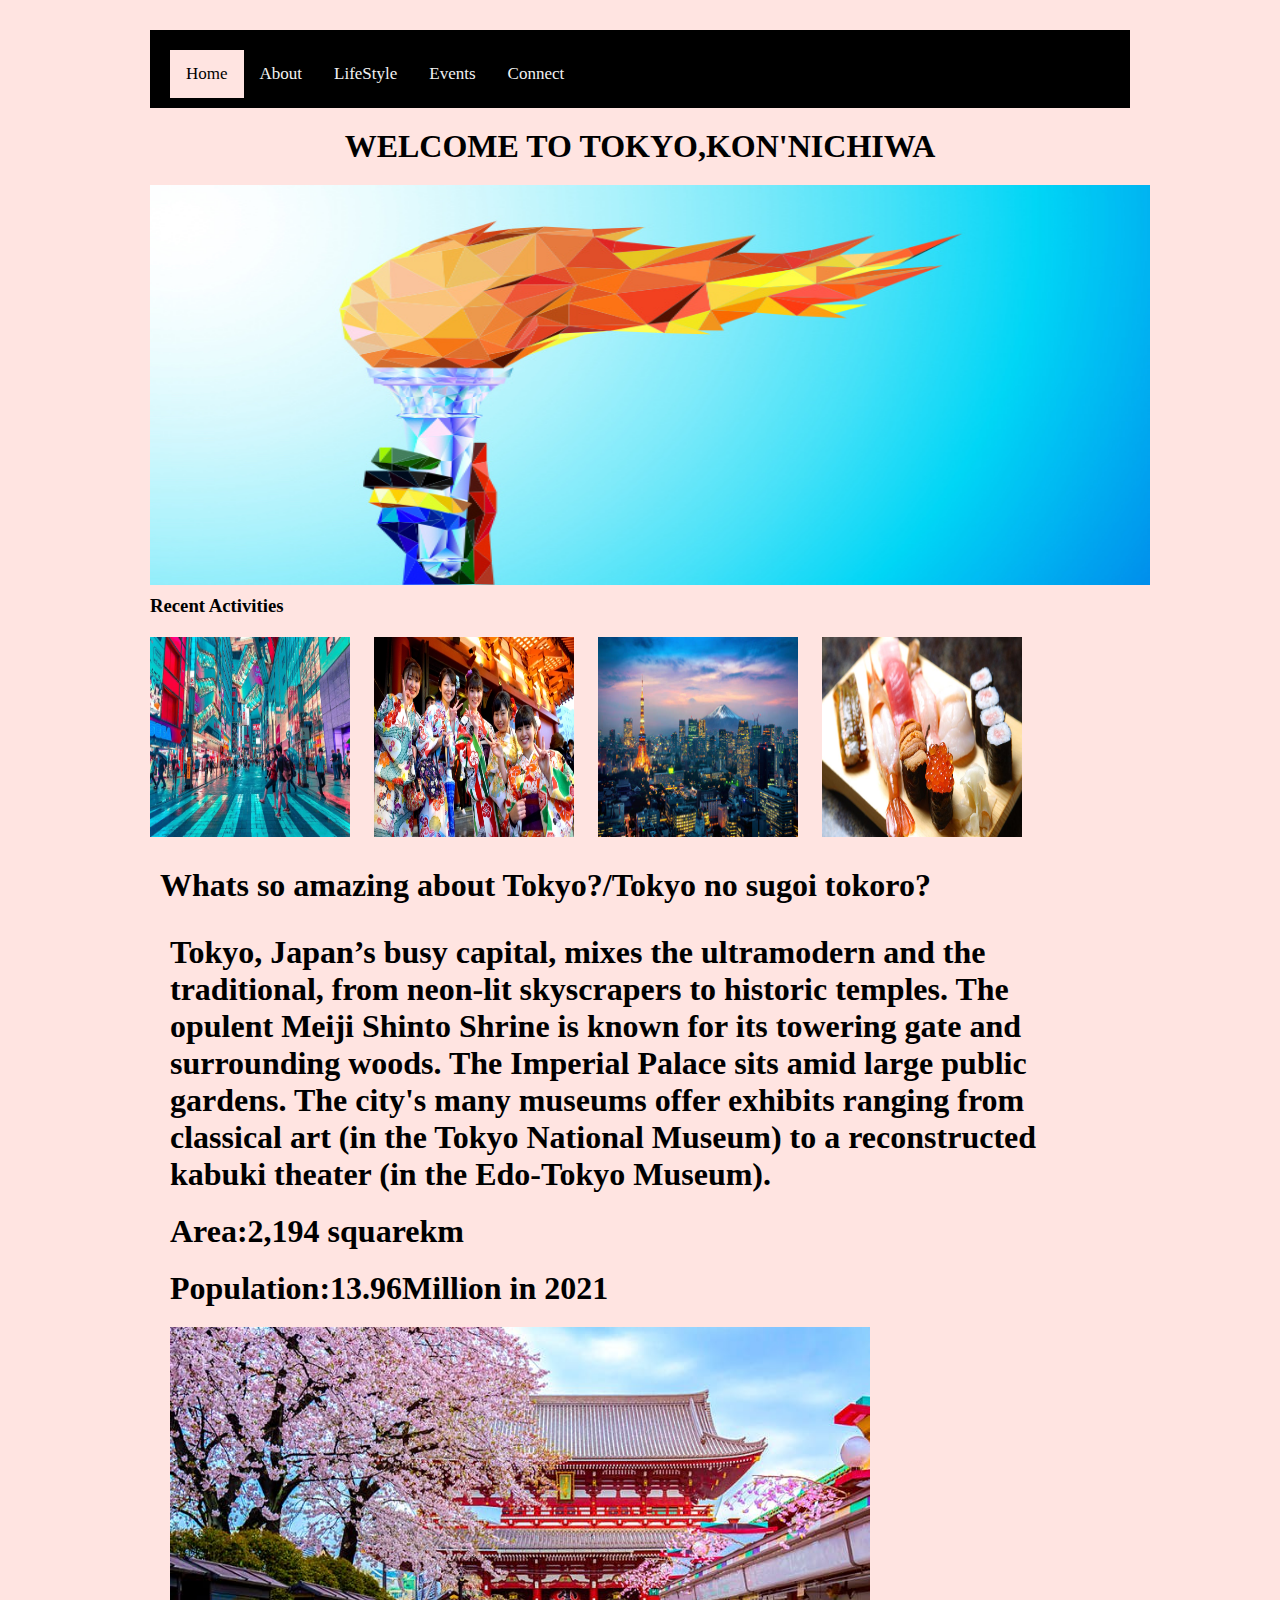
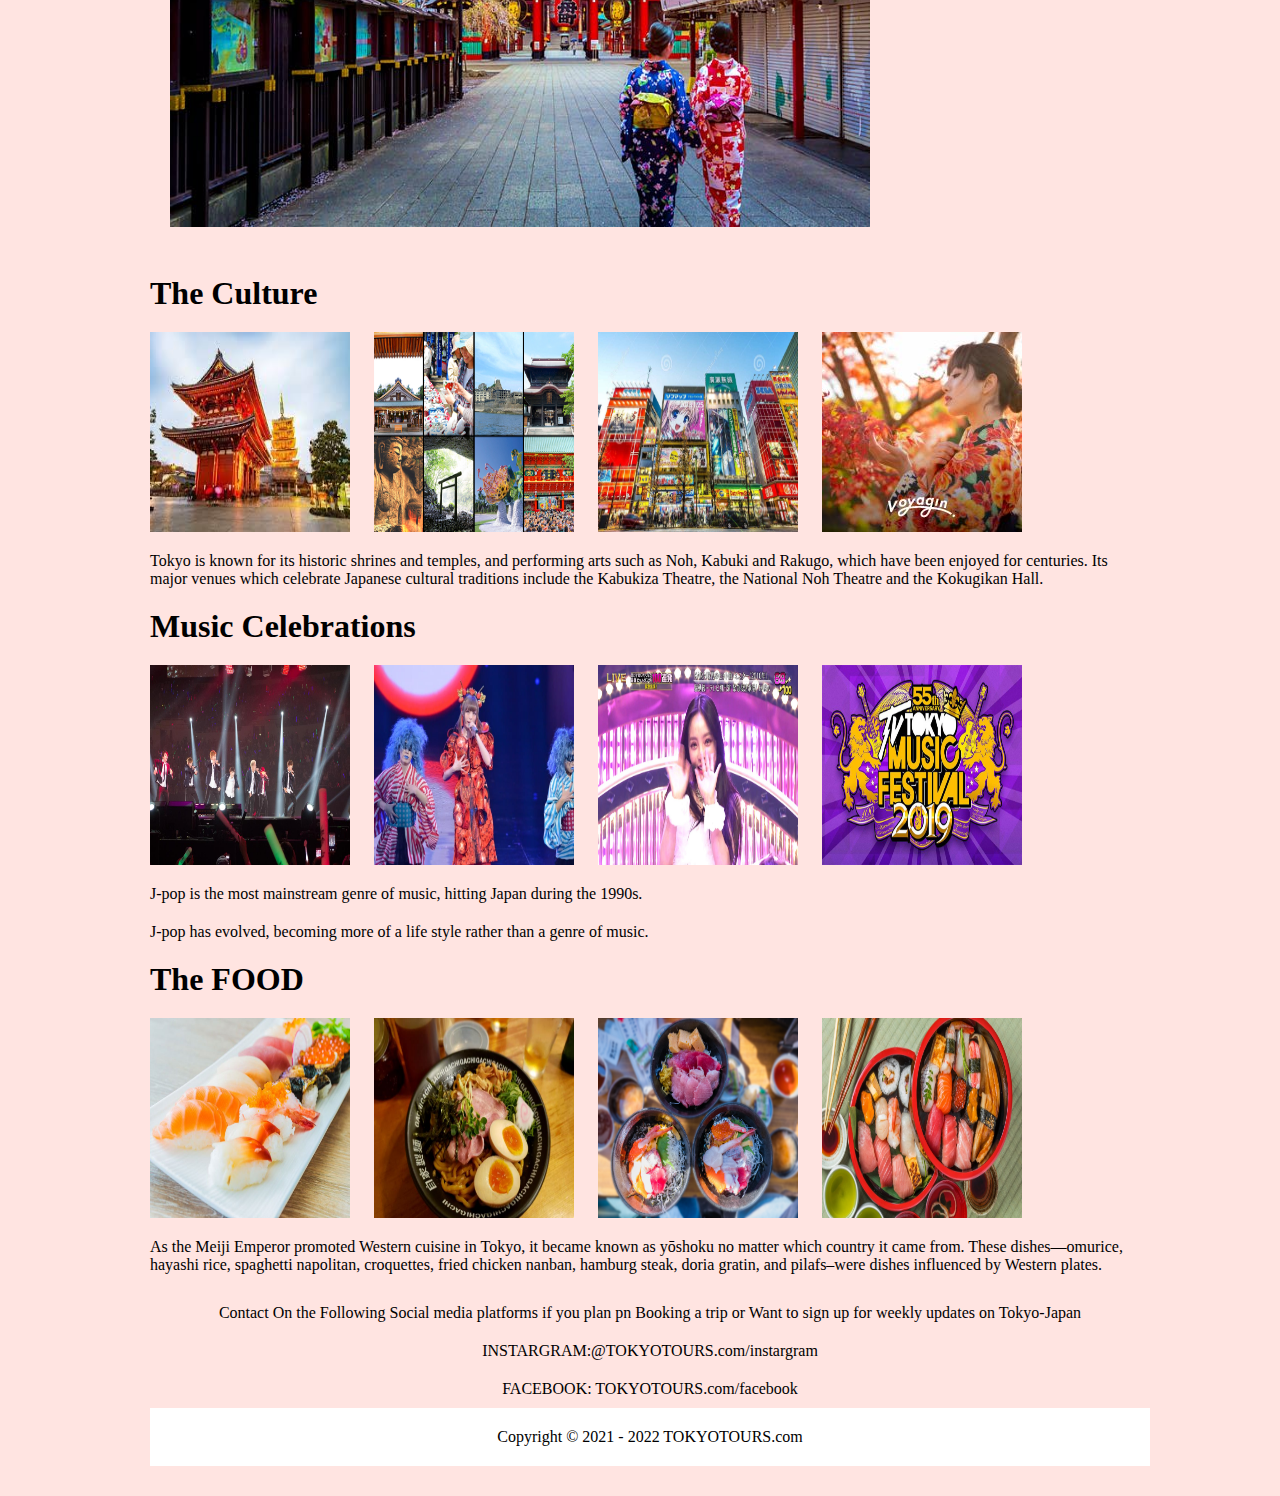
<file: index.html>
<!DOCTYPE html>
<html>
<head>
<!-- Metas -->
<meta name="viewpoint" content="width=device-width, intial-scale=1.0">
<meta name="description" content="A website to help tourists get an amazing feel and view of what thier trip to TOKYO would be about, and why it would an amazing Journey there.">

<!-- Stylesheets -->
<link rel="stylesheet" type="text/css" href="Style.css">
<link rel="stylesheet" href="https://cdnjs.cloudflare.com/ajax/libs/font-awesome/4.7.0/css/font-awesome.min.css">

<title>HOME | TOKYOTRIP.com</title> 
</head>  
  <header>
	  <div class="topnav" id="myTopnav">
	  <p align="center">
      	 <a  class="active"href="Home.html">Home</a>
	   <a  href="About.html">About</a>
	   <a  href="LifeStyle.html">LifeStyle</a>
	   <a href="Events.html">Events</a>
	   <a href="Connect.html">Connect</a>	
        <a href="javascript:void(0);" class="icon" onclick="myFunction()">
  </a>
  </p>
</div>
 </header>
</head>
<body> 
   </div>
 <h1 align="center">WELCOME TO TOKYO,KON'NICHIWA</h1>
 <image src="olympics.jpg" height="400" width="1000" align="left">
    <h3 style="color:black" >Recent Activities</h3>
	  <image src="Tokyo-Japan.jpeg" height="200" width="200" align="center">
	  <image src="edited+36.jpeg" height="200" width="200" align="center">
	  <image src="next1.jpg" height="200" width="200" align="center">
	  <image src="ogp.jpg" height="200" width="200" align="center">
	</div>
	<main>
	  <h1 style="color:black" >Whats so amazing about Tokyo?/Tokyo no sugoi tokoro?<h1>
	  <p>Tokyo, Japan’s busy capital, mixes the ultramodern and the traditional, from neon-lit skyscrapers to historic temples. The opulent Meiji Shinto Shrine is known for its towering gate and surrounding woods. The Imperial Palace sits amid large public gardens. The city's many museums offer exhibits ranging from classical art (in the Tokyo National Museum) to a reconstructed kabuki theater (in the Edo-Tokyo Museum). </p>
	   <p>Area:2,194 squarekm</p>
	   <p>Population:13.96Million in 2021</p>
	   <image src="sidney.jpg" height="500" width="700">
	  </video>
	    <aside>
	  </aside>
	  </main>
	  <h1 style="color:black"  >The Culture</h1>
	 <image src="culture 1.jpg" height="200" width="200" align="center">
	 <image src="culture 2.jpg" height="200" width="200" align="center">
	 <image src="culture 3.jpg" height="200" width="200" align="center">
	 <image src="culture 4.jpg" height="200" width="200" align="center">
	 <p>Tokyo is known for its historic shrines and temples, and performing arts such as Noh, Kabuki and Rakugo, which have been enjoyed for centuries.
	 Its major venues which celebrate Japanese cultural traditions include the Kabukiza Theatre, the National Noh Theatre and the Kokugikan Hall.</p>
	 <h1 style="color:black" >Music Celebrations</h1>
	 <image src="music1.jpg" height="200" width="200" align="center">
	 <image src="music2.jpeg" height="200" width="200" align="center">
	 <image src="music3.jpg" height="200" width="200" align="center">
	 <image src="music4.jpg" height="200" width="200" align="center">
	 <p>J-pop is the most mainstream genre of music, hitting Japan during the 1990s.</p> 
	 <p>J-pop has evolved, becoming more of a life style rather than a genre of music.</p>
	  <h1 style="color:black" >The FOOD</h1>
	 <image src="food1.jpg" height="200" width="200" align="center">
	 <image src="food2.jpg" height="200" width="200" align="center">
	 <image src="food3.jpg" height="200" width="200" align="center">
	 <image src="food4.jpg" height="200" width="200" align="center">
	 <p style="color:black" >As the Meiji Emperor promoted Western cuisine in Tokyo, it became known as yōshoku no matter which country it came from. 
	 These dishes—omurice, hayashi rice, spaghetti napolitan, croquettes, fried chicken nanban, hamburg steak, doria gratin, and pilafs–were dishes influenced by Western plates.</p>
	 </body>
     <footer>
	          <p align="center">Contact On the Following Social media platforms if you plan pn Booking a trip or Want to sign up for weekly updates on Tokyo-Japan</p>			   
		<p align="center">INSTARGRAM:@TOKYOTOURS.com/instargram</p>
		<p align="center">FACEBOOK: TOKYOTOURS.com/facebook</p>
        <div class="copyright"> 	
        <p align="center">Copyright &copy; 2021 - 2022 TOKYOTOURS.com</p>
		
		
      </footer>
</file>
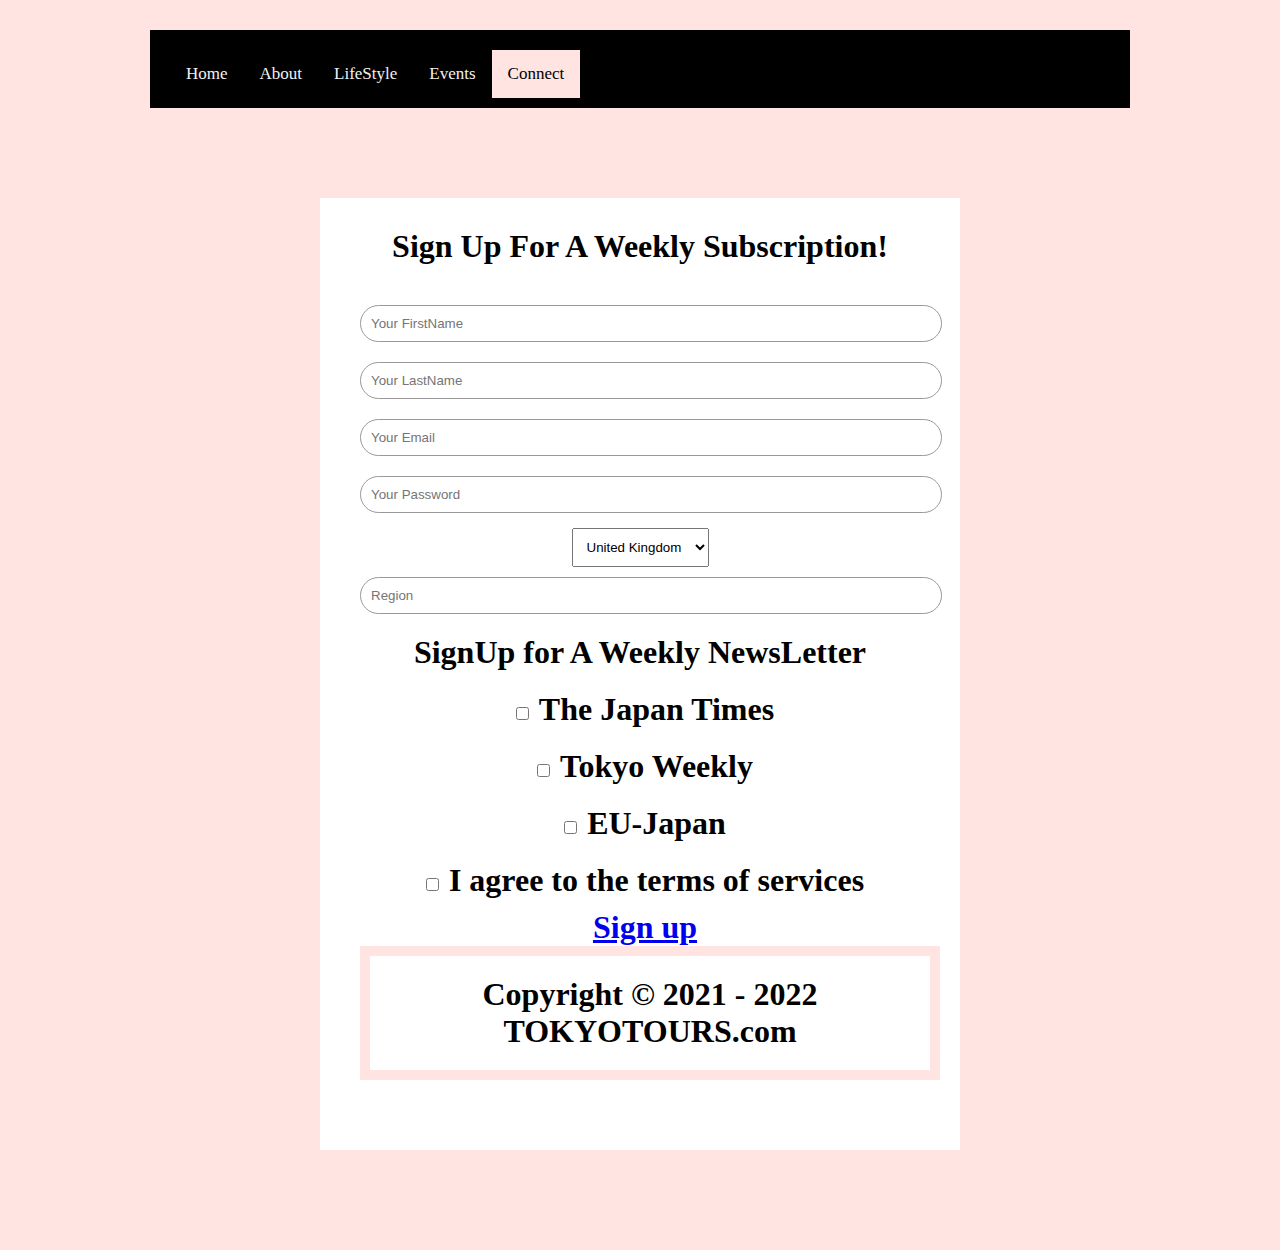
<file: Connect.html>
<!DOCTYPE html>
<html>
<head>
<!-- Metas -->
<meta name="viewpoint" content="width=device-width, intial-scale=1.0">
<meta name="description" content="A website to help tourists get an amazing feel and view of what thier trip to TOKYO would be about, and why it would an amazing Journey there.">

<!-- Stylesheets -->
<link rel="stylesheet" type="text/css" href="Style.css">
<link rel="stylesheet" href="https://cdnjs.cloudflare.com/ajax/libs/font-awesome/4.7.0/css/font-awesome.min.css">

<title>SIGNUP| TOKYOTRIP.com</title>   
</head>
<body>
 <header>
     <div class="topnav" id="myTopnav">
	    <p align="center">
        <a href="index.html">Home</a>
	   <a href="About.html">About</a>
	   <a href="LifeStyle.html">LifeStyle</a>
	   <a href="Events.html">Events</a>
	   <a class="active" href="Connect.html">Connect</a>	
        <a href="javascript:void(0);" class="icon" onclick="myFunction()">
  </a>
</div>
 </header>
 <body>
    <div class="sign-up-form">
	<h1>Sign Up For A Weekly Subscription!</p>
	<form>
	<input type="FirstName" class="input-box" placeholder="Your FirstName">
	<input type="LastName" class="input-box" placeholder="Your LastName">
	<input type="Email" class="input-box" placeholder="Your Email">
	<input type="Password" class="input-box" placeholder="Your Password">
	
	<br><form>
         <select name = "dropdown">
            <option value = "Algeria" selected>Algeria</option>
            <option value = "Angola" selected>Angola</option>
			 <option value = "Argentina" selected>Argentina</option>
            <option value = "Australia" selected>Australia</option>
			 <option value = "Belgium" selected>Belgium</option>
            <option value = "Botswana">Botswana</option>
			 <option value = "Canada" selected>Canada</option>
            <option value = "Chile">Chile</option>
			 <option value = "Croatia" selected>Croatia</option>
            <option value = "Denmark">Denmark</option>
			 <option value = "Egypt" selected>Egypt</option>
            <option value = "Finland">Finland</option>
			 <option value = "France" selected>France</option>
            <option value = "Germany">Germany</option>
			 <option value = "Ghana" selected>Ghana</option>
            <option value = "United States">United States</option>
			 <option value = "United Kingdom" selected>United Kingdom</option>
            <option value = "South Africa">South Africa</option>
         </select>
		 <input type="Region" class="input-box" placeholder="Region">
		 <p>SignUp for A Weekly NewsLetter</p>
	<p><span><input type="checkbox"></span>The Japan Times</p>
	<p><span><input type="checkbox"></span>Tokyo Weekly</p>
	<p><span><input type="checkbox"></span>EU-Japan</p>
	<p><span><input type="checkbox"></span>I agree to the terms of services</p>
	<a  button type="button" href="ThankYou.html" class="sigup-btn">Sign up</button>
	
      </form>
	
	</form>
 </body>
 
     <footer>
        <div class="copyright"> 	
        <p align="center">Copyright &copy; 2021 - 2022 TOKYOTOURS.com</p>
		</div>
      </footer>
</file>
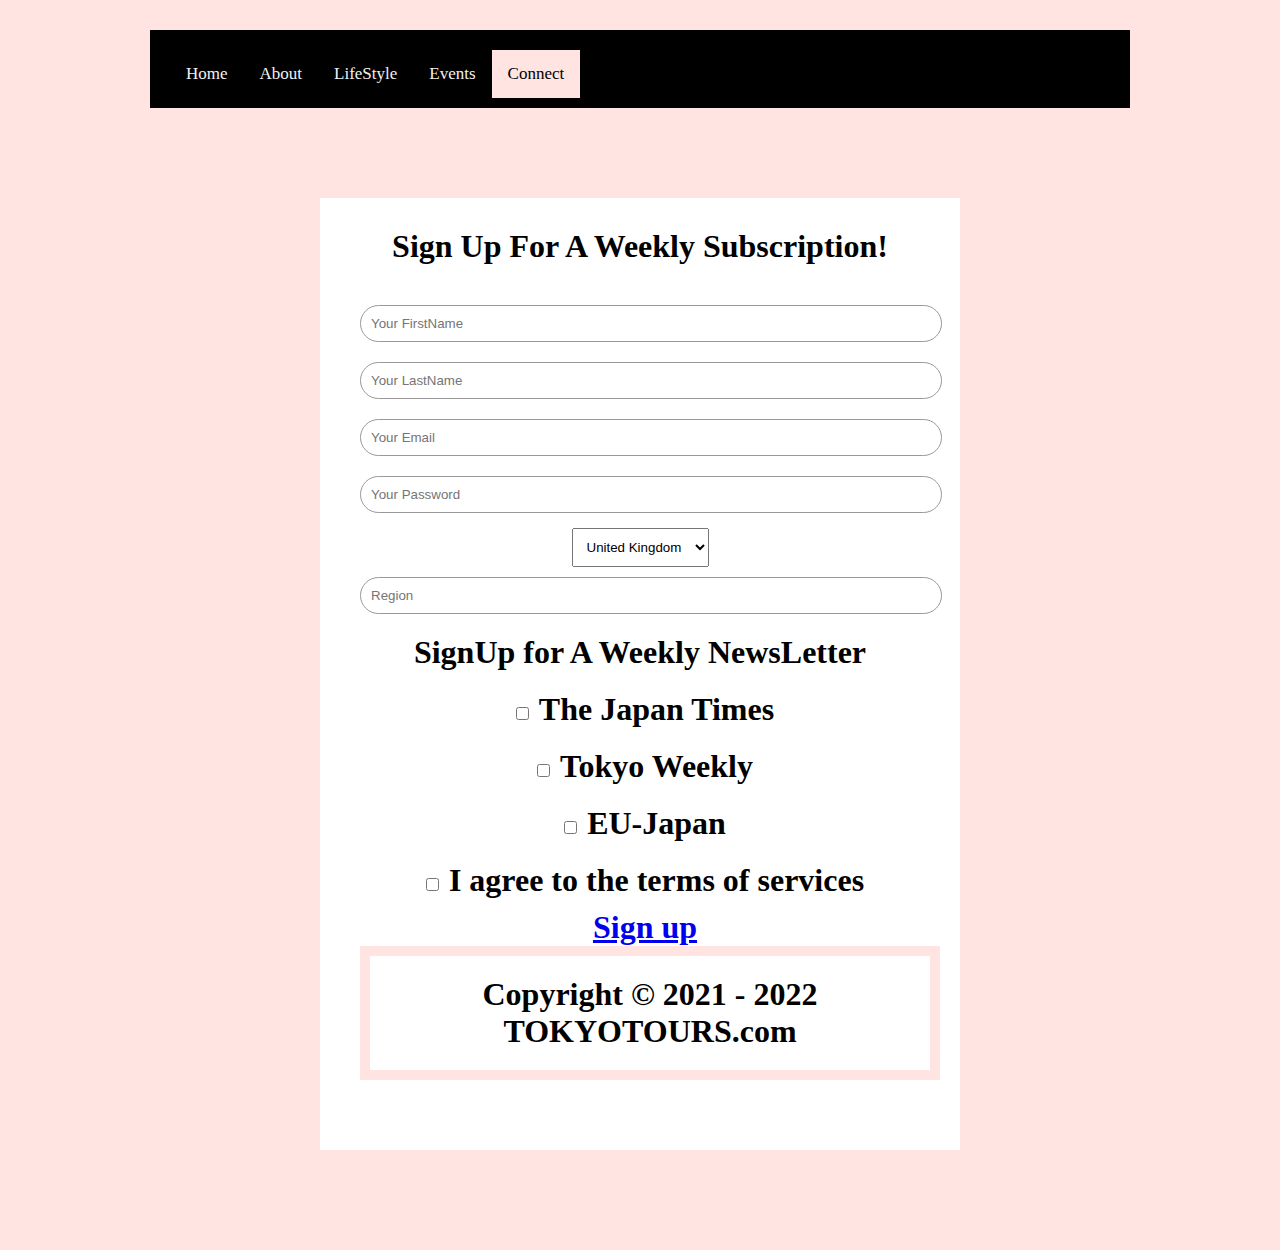
<file: CreateAccount.html>
<!DOCTYPE html>
<html>
<head>
<!-- Metas -->
<meta name="viewpoint" content="width=device-width, intial-scale=1.0">
<meta name="description" content="A website to help tourists get an amazing feel and view of what thier trip to TOKYO would be about, and why it would an amazing Journey there.">

<!-- Stylesheets -->
<link rel="stylesheet" type="text/css" href="Style.css">
<link rel="stylesheet" href="https://cdnjs.cloudflare.com/ajax/libs/font-awesome/4.7.0/css/font-awesome.min.css">

<title>SIGNUP| TOKYOTRIP.com</title>   
</head>
<body>
 <header>
     <div class="topnav" id="myTopnav">
	    <p align="center">
        <a href="Home.html">Home</a>
	   <a href="About.html">About</a>
	   <a href="LifeStyle.html">LifeStyle</a>
	   <a href="Events.html">Events</a>
	   <a class="active" href="Connect.html">Connect</a>	
        <a href="javascript:void(0);" class="icon" onclick="myFunction()">
  </a>
</div>
 </header>
 <body>
    <div class="sign-up-form">
	<h1>Sign Up For A Weekly Subscription!</p>
	<form>
	<input type="FirstName" class="input-box" placeholder="Your FirstName">
	<input type="LastName" class="input-box" placeholder="Your LastName">
	<input type="Email" class="input-box" placeholder="Your Email">
	<input type="Password" class="input-box" placeholder="Your Password">
	
	<br><form>
         <select name = "dropdown">
            <option value = "Algeria" selected>Algeria</option>
            <option value = "Angola" selected>Angola</option>
			 <option value = "Argentina" selected>Argentina</option>
            <option value = "Australia" selected>Australia</option>
			 <option value = "Belgium" selected>Belgium</option>
            <option value = "Botswana">Botswana</option>
			 <option value = "Canada" selected>Canada</option>
            <option value = "Chile">Chile</option>
			 <option value = "Croatia" selected>Croatia</option>
            <option value = "Denmark">Denmark</option>
			 <option value = "Egypt" selected>Egypt</option>
            <option value = "Finland">Finland</option>
			 <option value = "France" selected>France</option>
            <option value = "Germany">Germany</option>
			 <option value = "Ghana" selected>Ghana</option>
            <option value = "United States">United States</option>
			 <option value = "United Kingdom" selected>United Kingdom</option>
            <option value = "South Africa">South Africa</option>
         </select>
		 <input type="Region" class="input-box" placeholder="Region">
		 <p>SignUp for A Weekly NewsLetter</p>
	<p><span><input type="checkbox"></span>The Japan Times</p>
	<p><span><input type="checkbox"></span>Tokyo Weekly</p>
	<p><span><input type="checkbox"></span>EU-Japan</p>
	<p><span><input type="checkbox"></span>I agree to the terms of services</p>
	<a  button type="button" href="ThankYou.html" class="sigup-btn">Sign up</button>
	
      </form>
	
	</form>
 </body>
 
     <footer>
        <div class="copyright"> 	
        <p align="center">Copyright &copy; 2021 - 2022 TOKYOTOURS.com</p>
		</div>
      </footer>
</file>
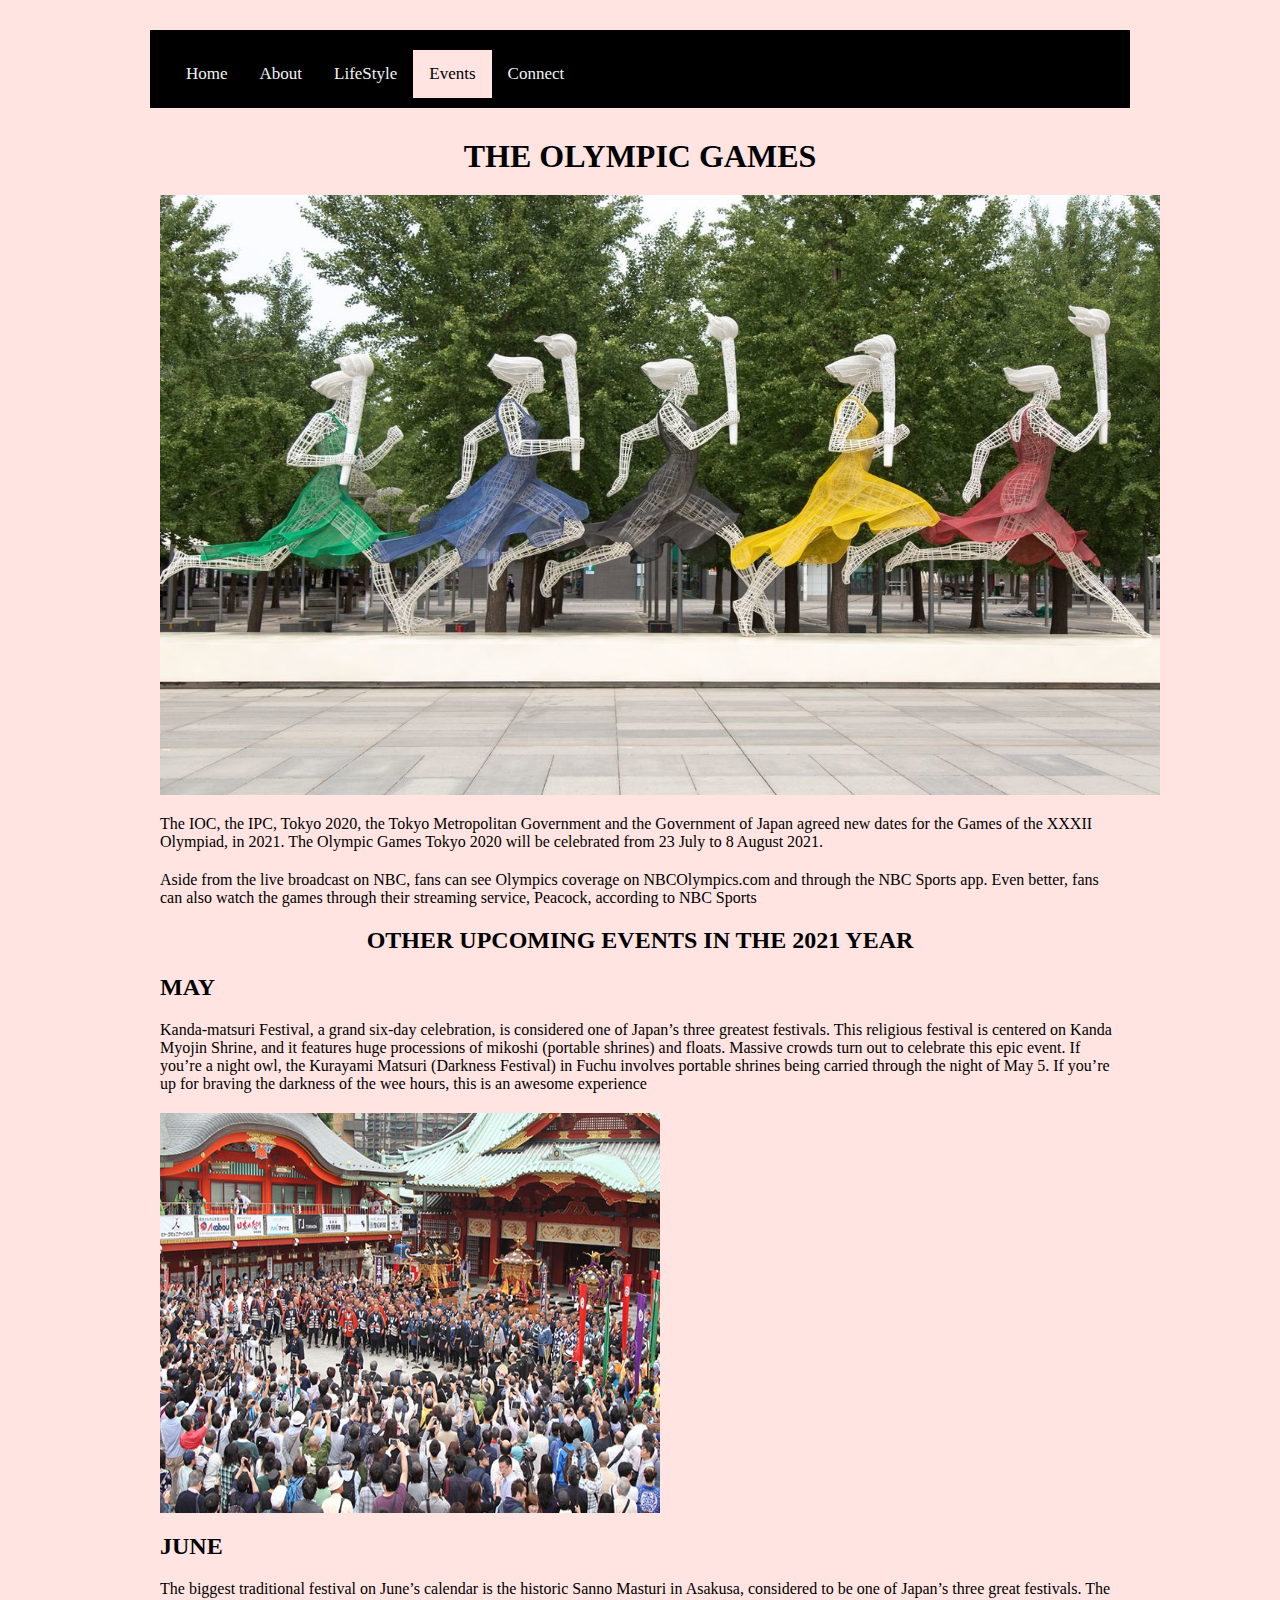
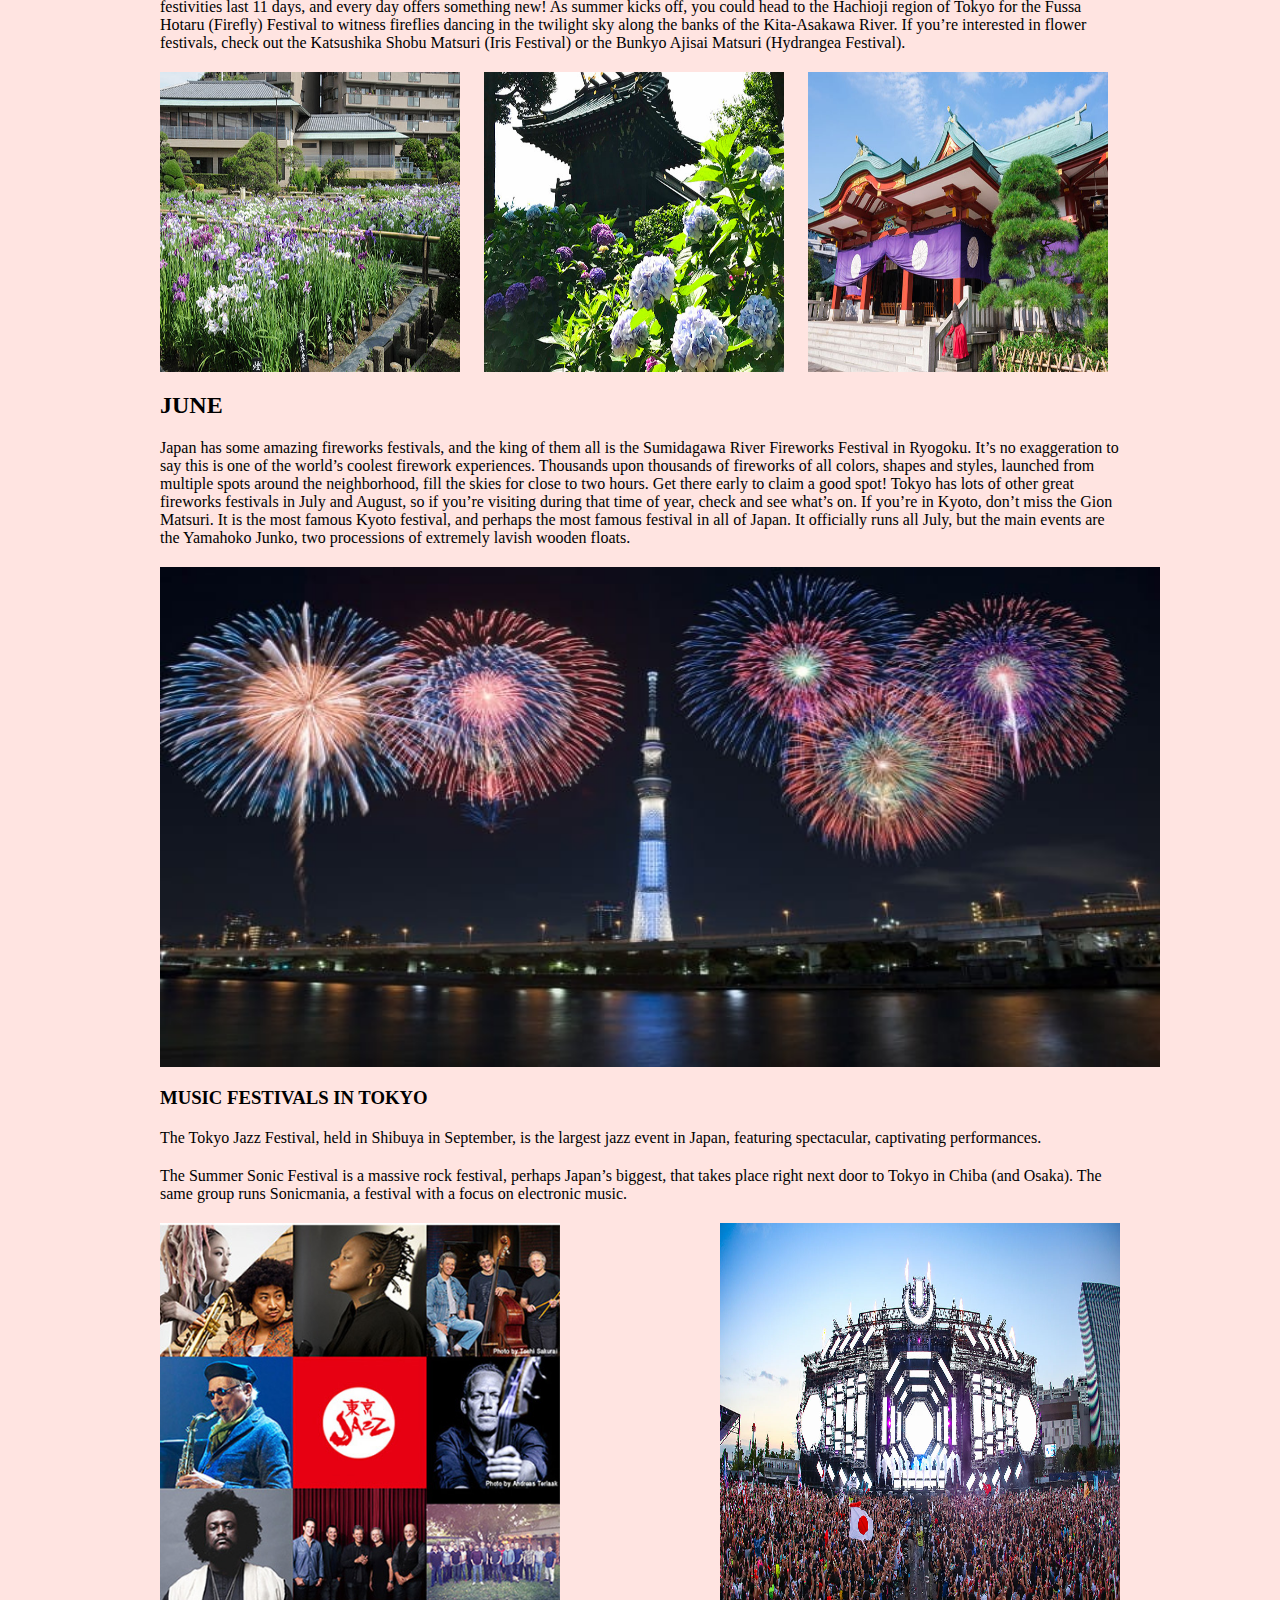
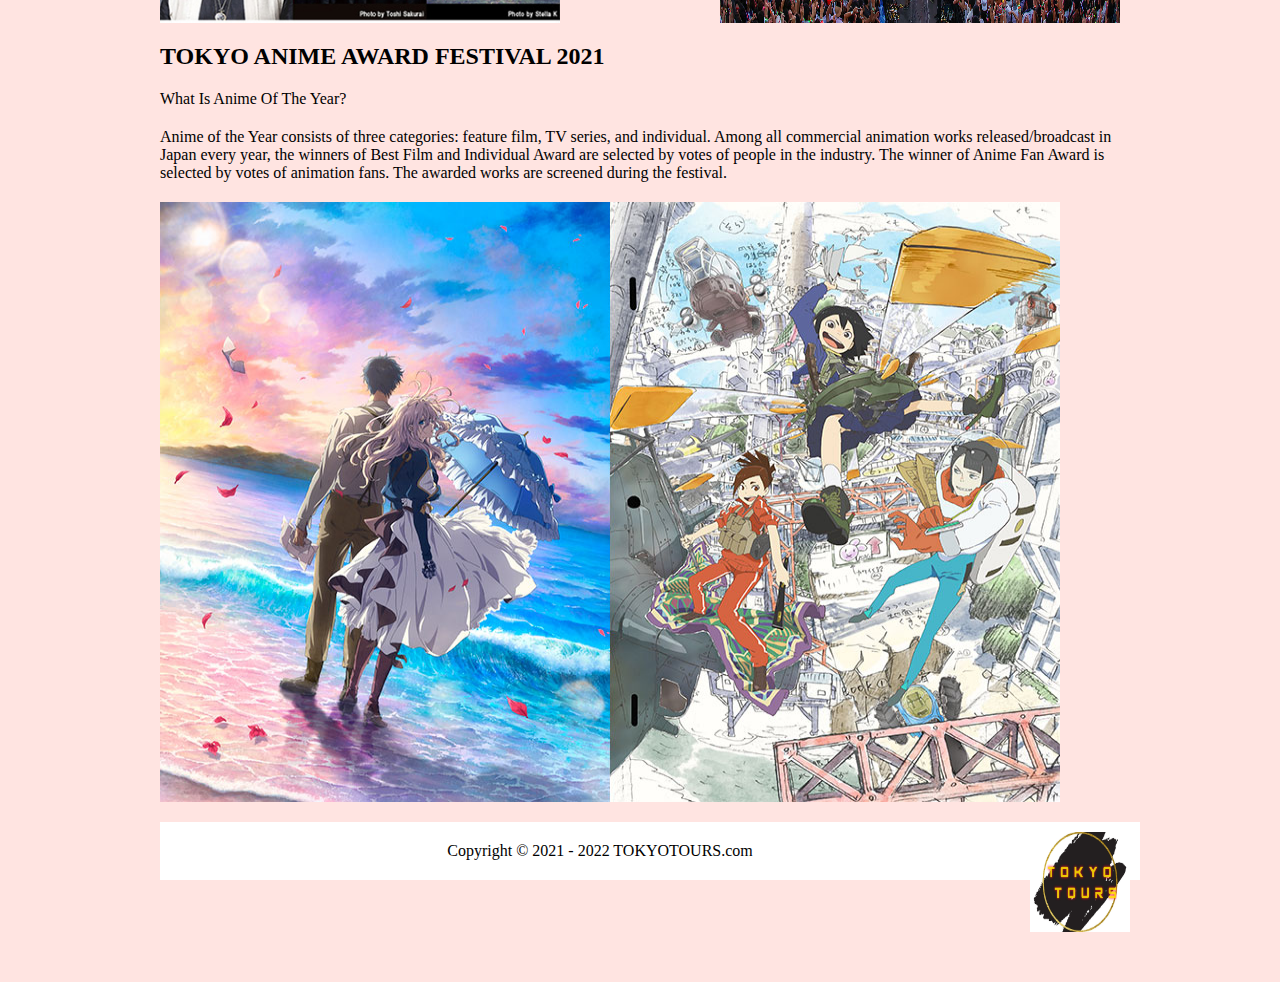
<file: Events.html>
<!DOCTYPE html>
<html>
<head>
<!-- Metas -->
<meta name="viewpoint" content="width=device-width, intial-scale=1.0">
<meta name="description" content="A website to help tourists get an amazing feel and view of what thier trip to TOKYO would be about, and why it would an amazing Journey there.">

<!-- Stylesheets -->
<link rel="stylesheet" type="text/css" href="Style.css">
<link rel="stylesheet" href="https://cdnjs.cloudflare.com/ajax/libs/font-awesome/4.7.0/css/font-awesome.min.css">

<title>Events| TOKYOTRIP.com</title>   
</head>
<body>
 <header>
     <div class="topnav" id="myTopnav">
	    <p align="center">
      	 <a href="index.html">Home</a>
	   <a href="About.html">About</a>
	   <a href="LifeStyle.html">LifeStyle</a>
	   <a class="active" href="Events.html">Events</a>
	   <a href="Connect.html">Connect</a>	
        
</div>
 </header>
 <body>
 <div class="aside-left">
    <h1 align="center">THE OLYMPIC GAMES</h1>
	<image src="Events.jpg" height="600" width="1000" align="center">
	<p>The IOC, the IPC, Tokyo 2020, the Tokyo Metropolitan Government and the Government of Japan agreed new dates for the Games of the XXXII Olympiad, in 2021. The Olympic Games Tokyo 2020 will be celebrated from 23 July to 8 August 2021.</p>
    <p>Aside from the live broadcast on NBC, fans can see Olympics coverage on NBCOlympics.com and through the NBC Sports app. Even better, fans can also watch the games through their streaming service, Peacock, according to NBC Sports</p>
<h2 align="center">OTHER UPCOMING EVENTS IN THE 2021 YEAR</h2>
<h2>MAY</h2>
<p>Kanda-matsuri Festival, a grand six-day celebration, is considered one of Japan’s three greatest festivals. This religious festival is centered on Kanda Myojin Shrine, and it features huge processions of mikoshi (portable shrines) and floats. Massive crowds turn out to celebrate this epic event.
If you’re a night owl, the Kurayami Matsuri (Darkness Festival) in Fuchu involves portable shrines being carried through the night of May 5. If you’re up for braving the darkness of the wee hours, this is an awesome experience</p>
<image src="Events2.jpg" height="400" width="500" align="center">
<h2>JUNE</h2>
<p>The biggest traditional festival on June’s calendar is the historic Sanno Masturi in Asakusa, considered to be one of Japan’s three great festivals. The festivities last 11 days, and every day offers something new!
As summer kicks off, you could head to the Hachioji region of Tokyo for the Fussa Hotaru (Firefly) Festival to witness fireflies dancing in the twilight sky along the banks of the Kita-Asakawa River.
If you’re interested in flower festivals, check out the Katsushika Shobu Matsuri (Iris Festival) or the Bunkyo Ajisai Matsuri (Hydrangea Festival).</p>
<image src="Events6.jpg" height="300" width="300" align="center">
<image src="Events5.jpg" height="300" width="300" align="center">
<image src="Events4.jpg" height="300" width="300" align="center">
<h2>JUNE</h2>
<p>Japan has some amazing fireworks festivals, and the king of them all is the Sumidagawa River Fireworks Festival in Ryogoku. It’s no exaggeration to say this is one of the world’s coolest firework experiences. Thousands upon thousands of fireworks of all colors, shapes and styles, launched from multiple spots around the neighborhood, fill the skies for close to two hours. Get there early to claim a good spot!

Tokyo has lots of other great fireworks festivals in July and August, so if you’re visiting during that time of year, check and see what’s on.

If you’re in Kyoto, don’t miss the Gion Matsuri. It is the most famous Kyoto festival, and perhaps the most famous festival in all of Japan. It officially runs all July, but the main events are the Yamahoko Junko, two processions of extremely lavish wooden floats.</p>
<image src="Events7.jpeg" height="500" width="1000" align="center">
<h3>MUSIC FESTIVALS IN TOKYO </h3>
<p>The Tokyo Jazz Festival, held in Shibuya in September, is the largest jazz event in Japan, featuring spectacular, captivating performances.</p>
<p>The Summer Sonic Festival is a massive rock festival, perhaps Japan’s biggest, that takes place right next door to Tokyo in Chiba (and Osaka). The same group runs Sonicmania, a festival with a focus on electronic music.</p>
<image src="music5.jpg" height="400" width="400" align="center">
<image src="music6.jpg" height="400" width="400" align="right">
<h2>TOKYO ANIME AWARD FESTIVAL 2021</h2>
<p>What Is Anime Of The Year?</p>
<p>Anime of the Year consists of three categories: feature film, TV series, and individual. Among all commercial animation works released/broadcast in Japan every year, the winners of Best Film and Individual Award are selected by votes of people in the industry. The winner of Anime Fan Award is selected by votes of animation fans. The awarded works are screened during the festival.</p>
<image src="Anime3.jpg" height="600" width="900" align="center">
</body> 
     <footer>
	 <image src="pic1.jpg" height="100" width="100" align="right">
        <div class="copyright"> 	
        <p align="center">Copyright &copy; 2021 - 2022 TOKYOTOURS.com</p>
		</div>
      </footer>
</file>
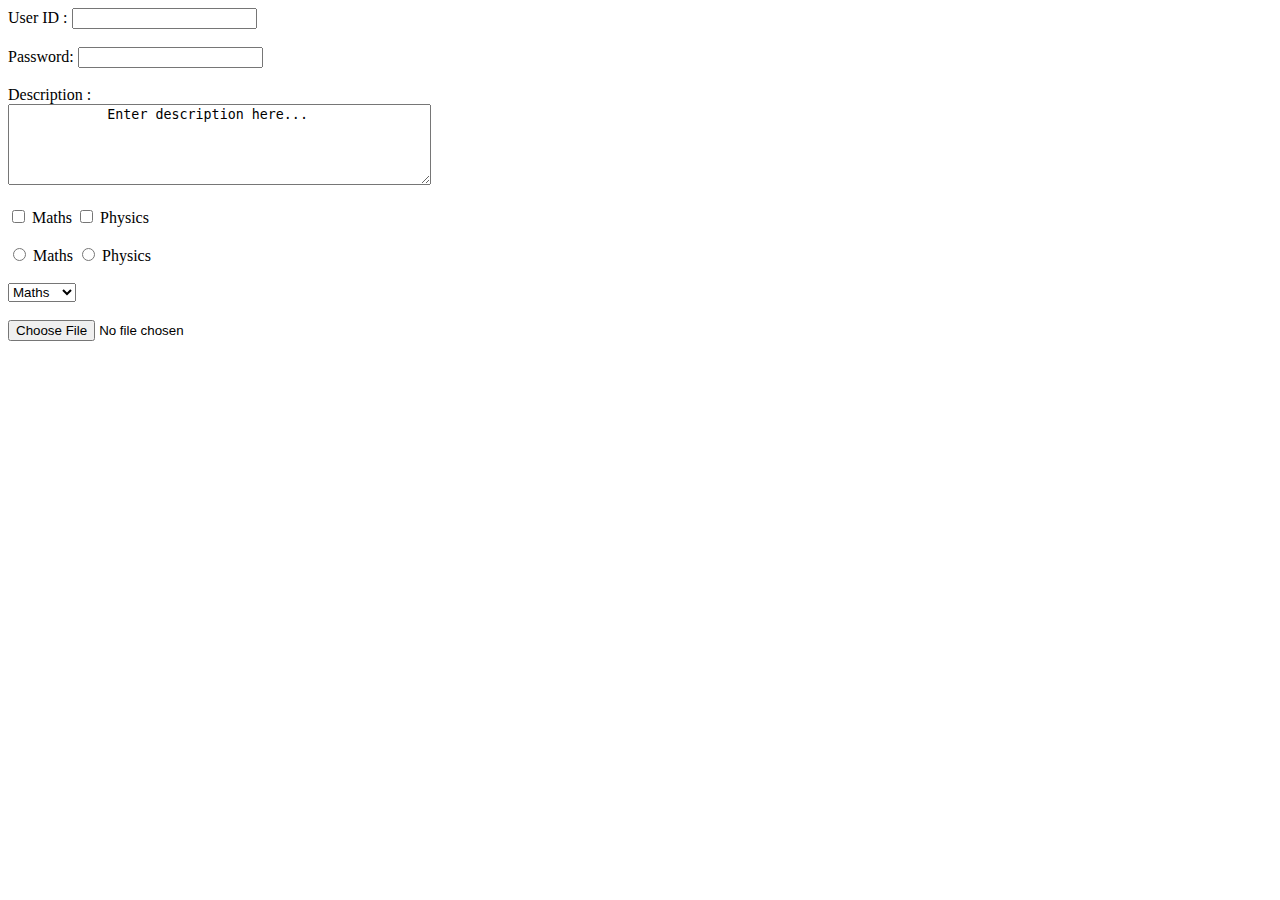
<file: Forms.html>
<!DOCTYPE html>
<html>
	<head>

	</head>


	<body>
	
		<form >
         User ID : <input type = "text" name = "user_id" /><br>
         <br>
         Password: <input type = "password" name = "password" />
      </form>
	  
	  <form>
         <br>Description : <br />
         <textarea rows = "5" cols = "50" name = "description">
            Enter description here...
         </textarea>
      </form>
	  
	  <br><form>
         <input type = "checkbox" name = "maths" value = "on"> Maths
         <input type = "checkbox" name = "physics" value = "on"> Physics
      </form>
	  
	   <br><form>
         <input type = "radio" name = "subject" value = "maths"> Maths
         <input type = "radio" name = "subject" value = "physics"> Physics
      </form>
	  
	  <br><form>
         <select name = "dropdown">
            <option value = "Maths" selected>Maths</option>
            <option value = "Physics">Physics</option>
         </select>
      </form>
	  
	  <br><form>
         <input type = "file" name = "fileupload" accept = "image/*" />
      </form>

	</body>
</html>
</file>
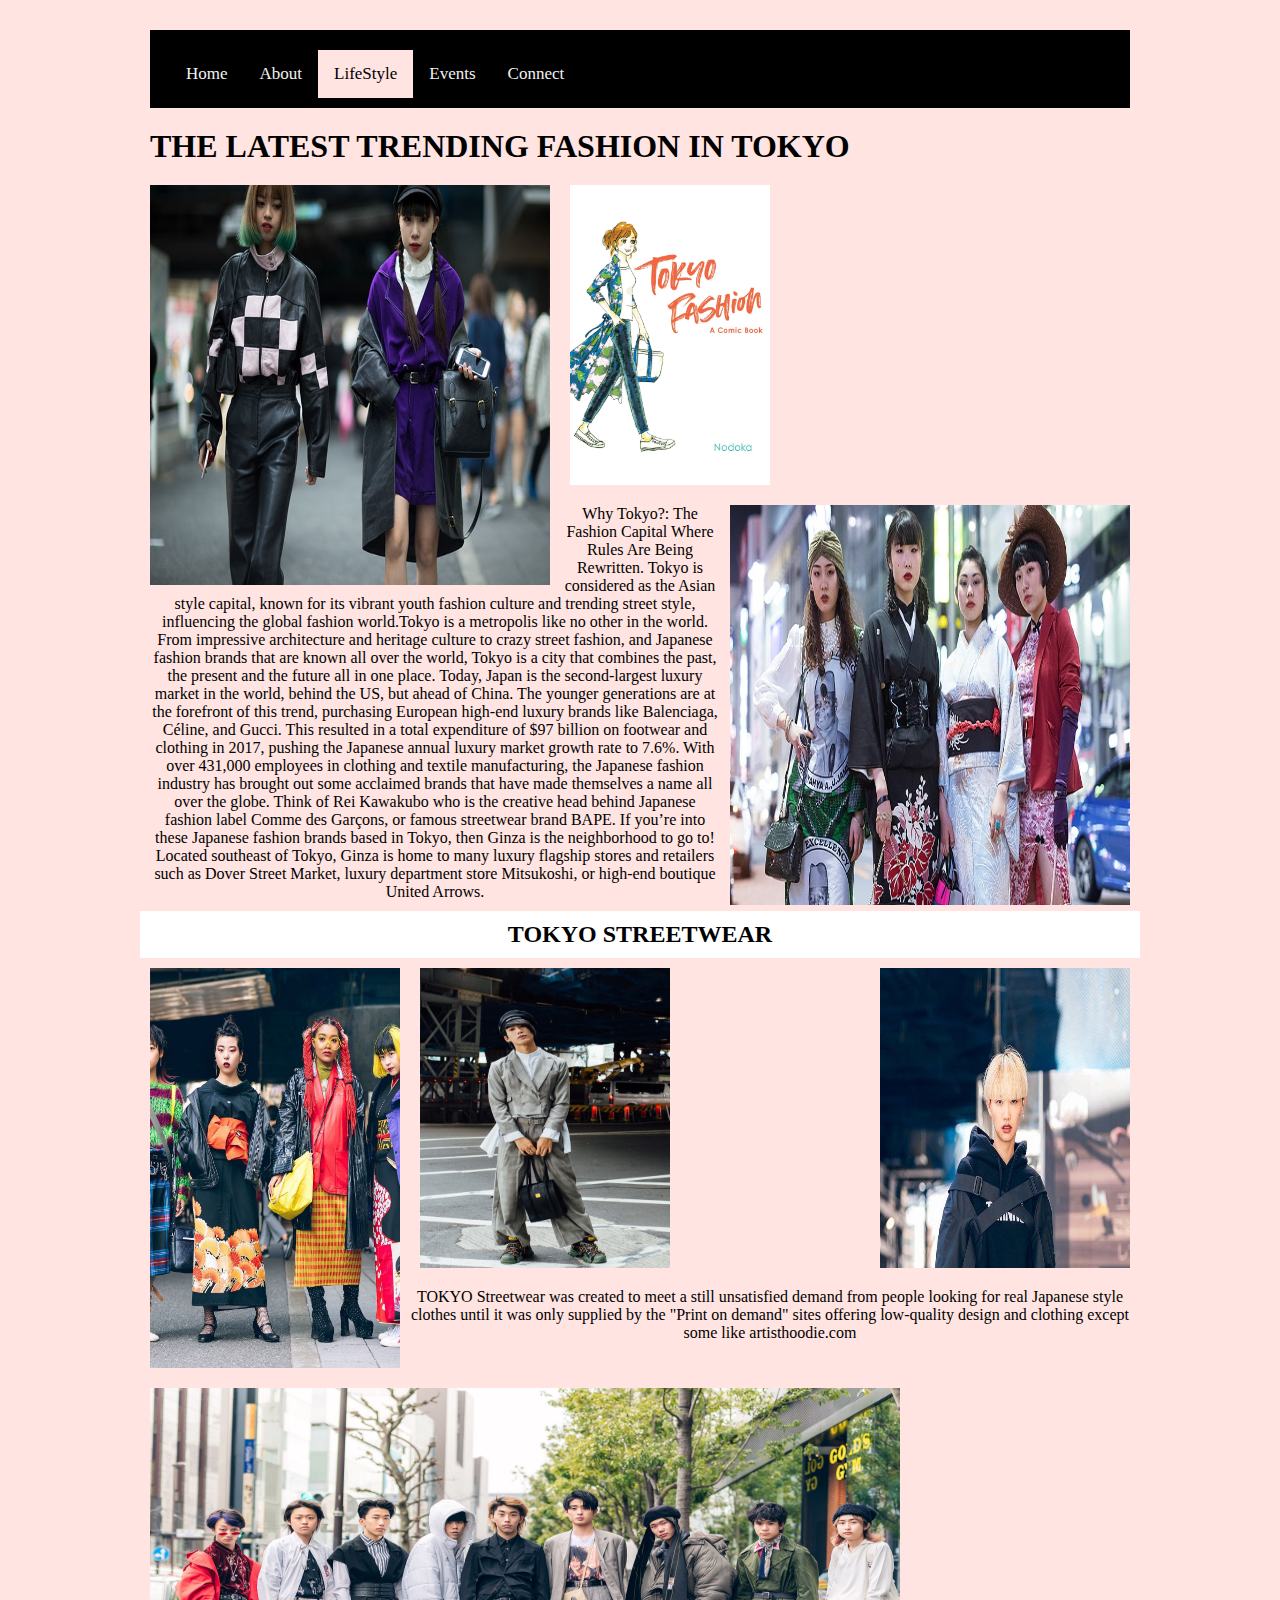
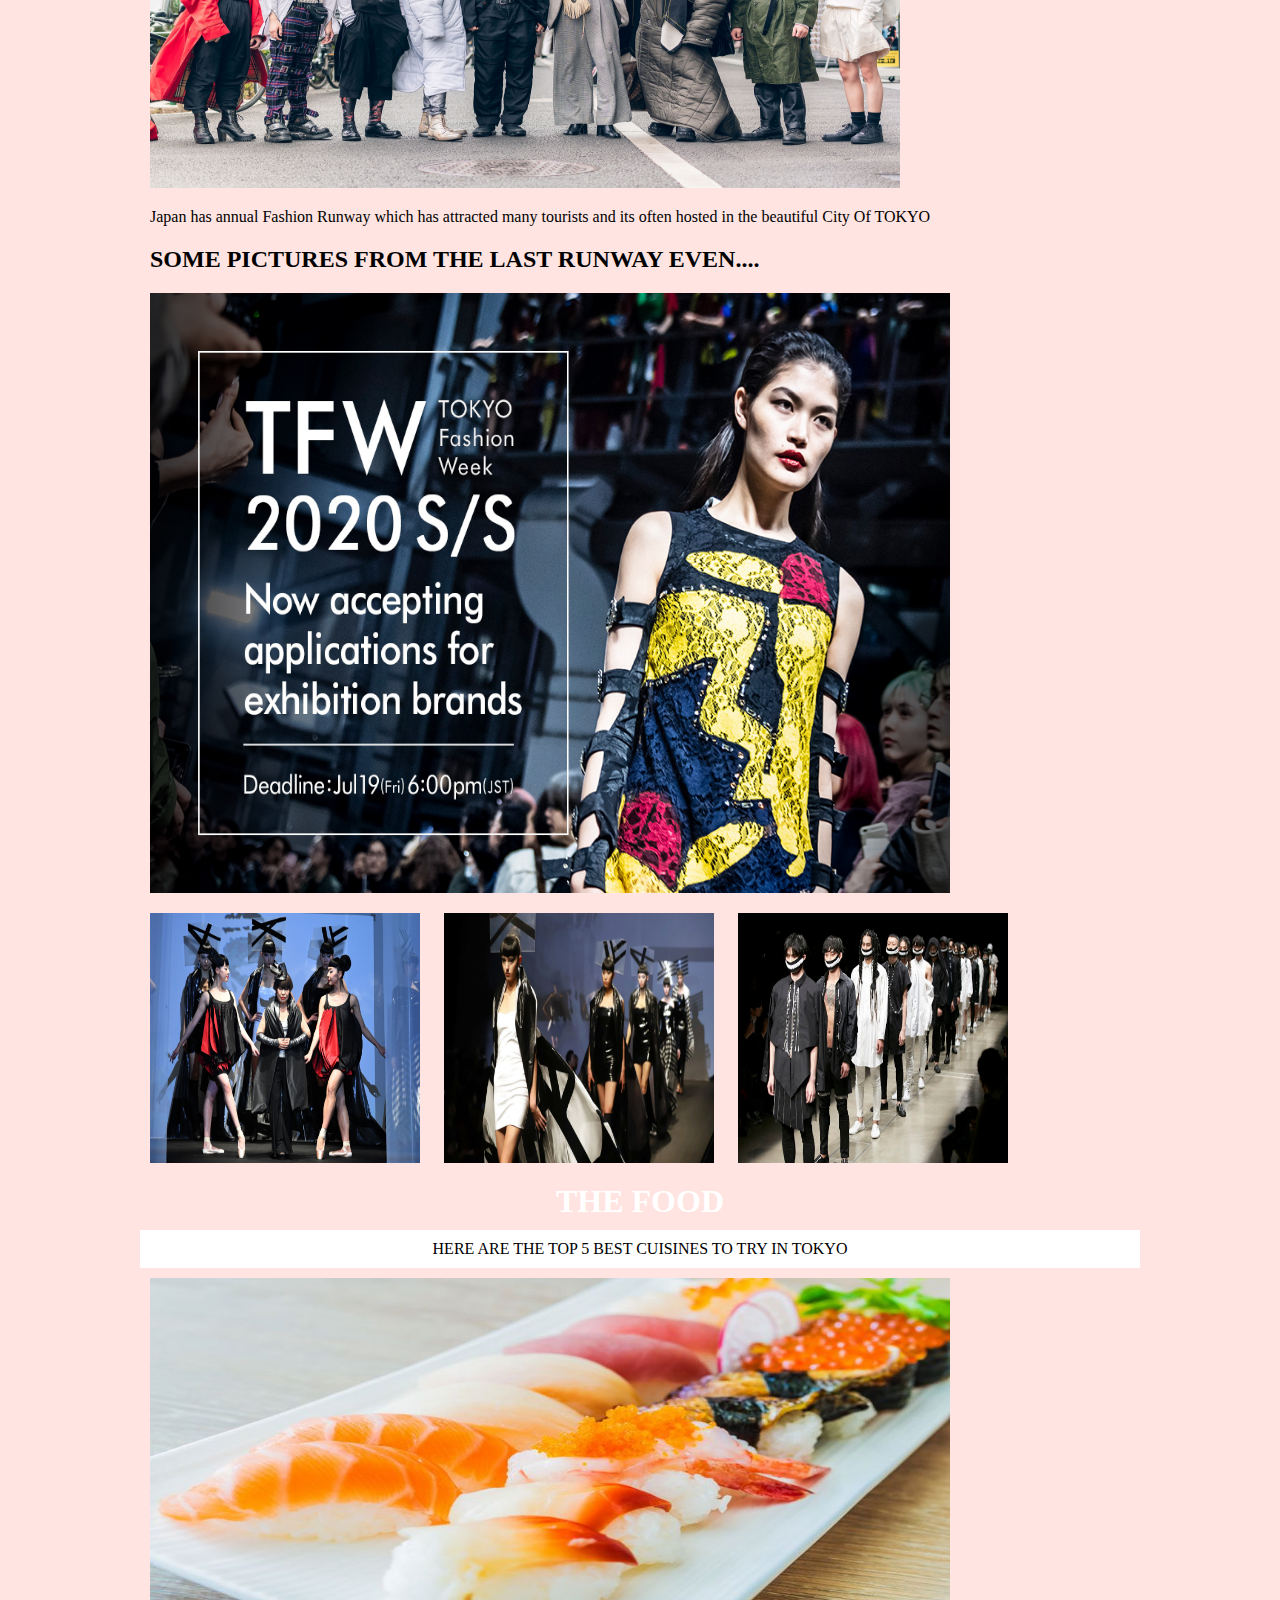
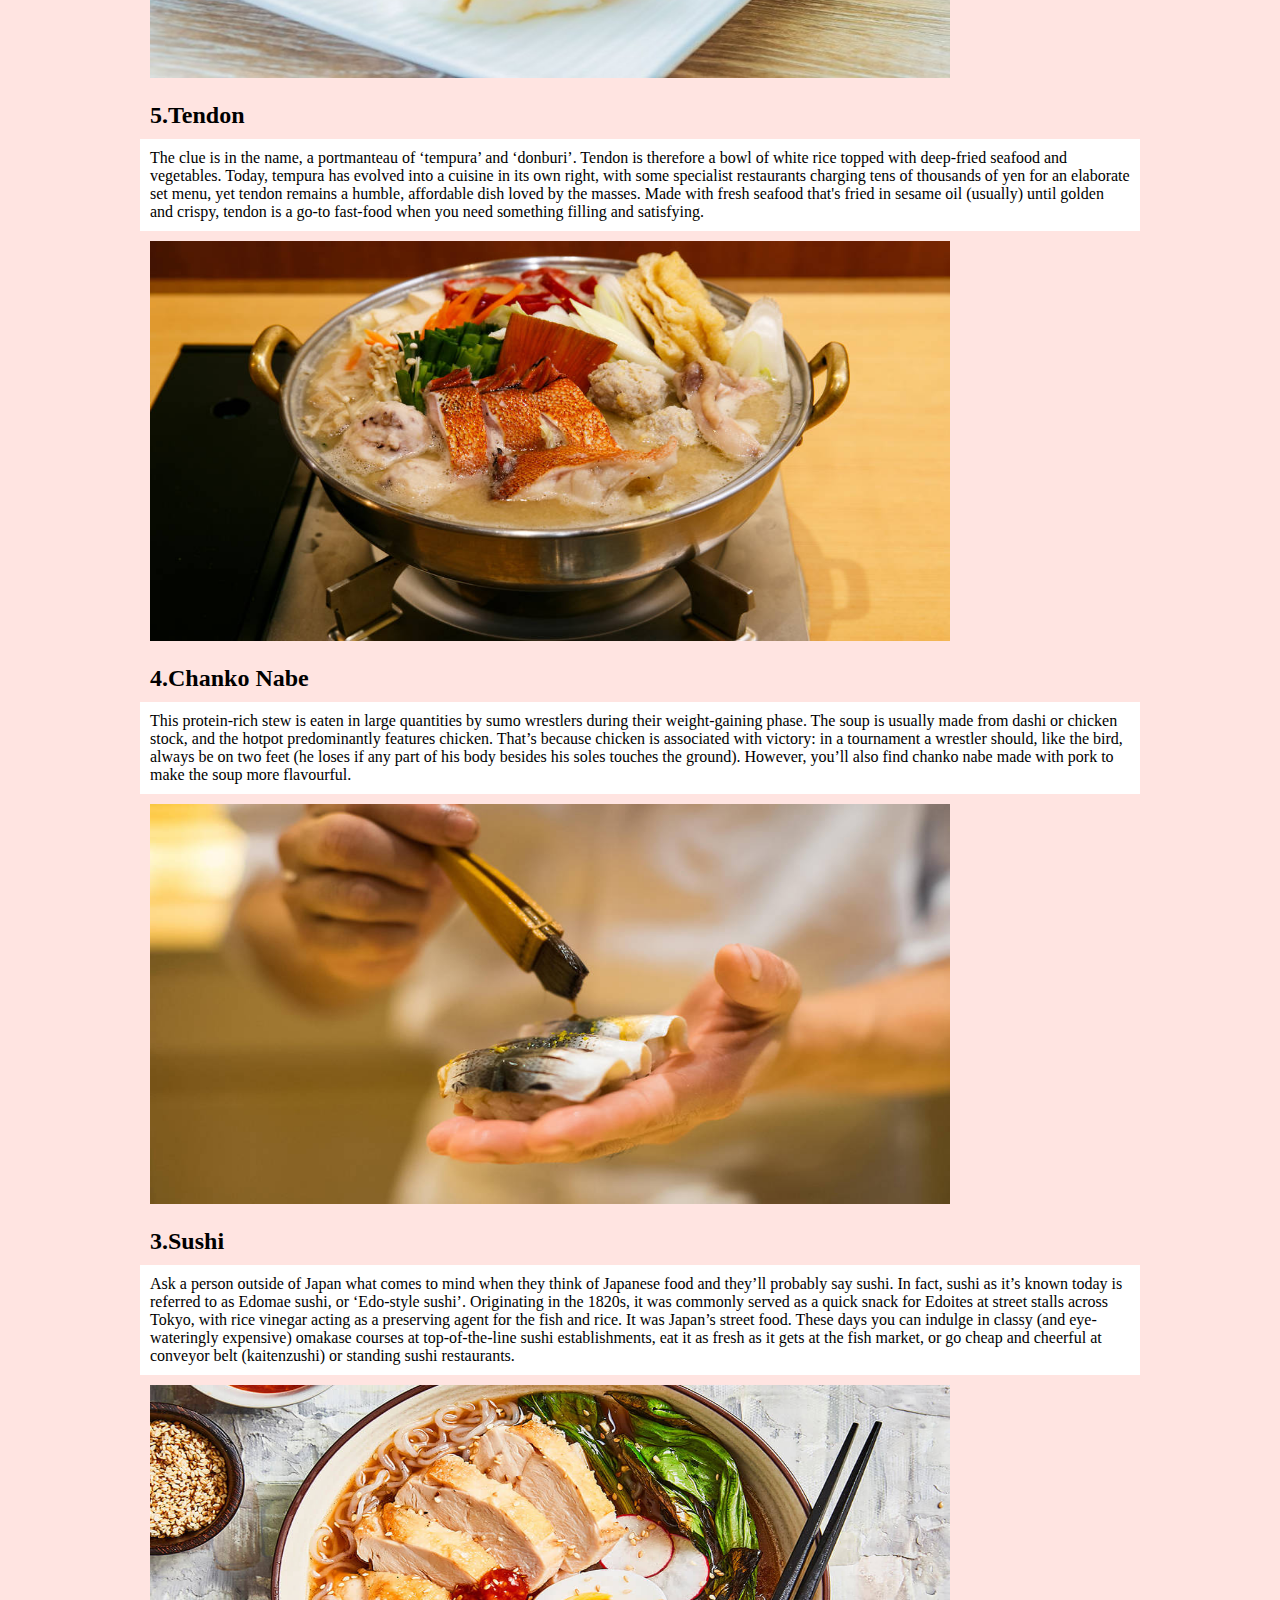
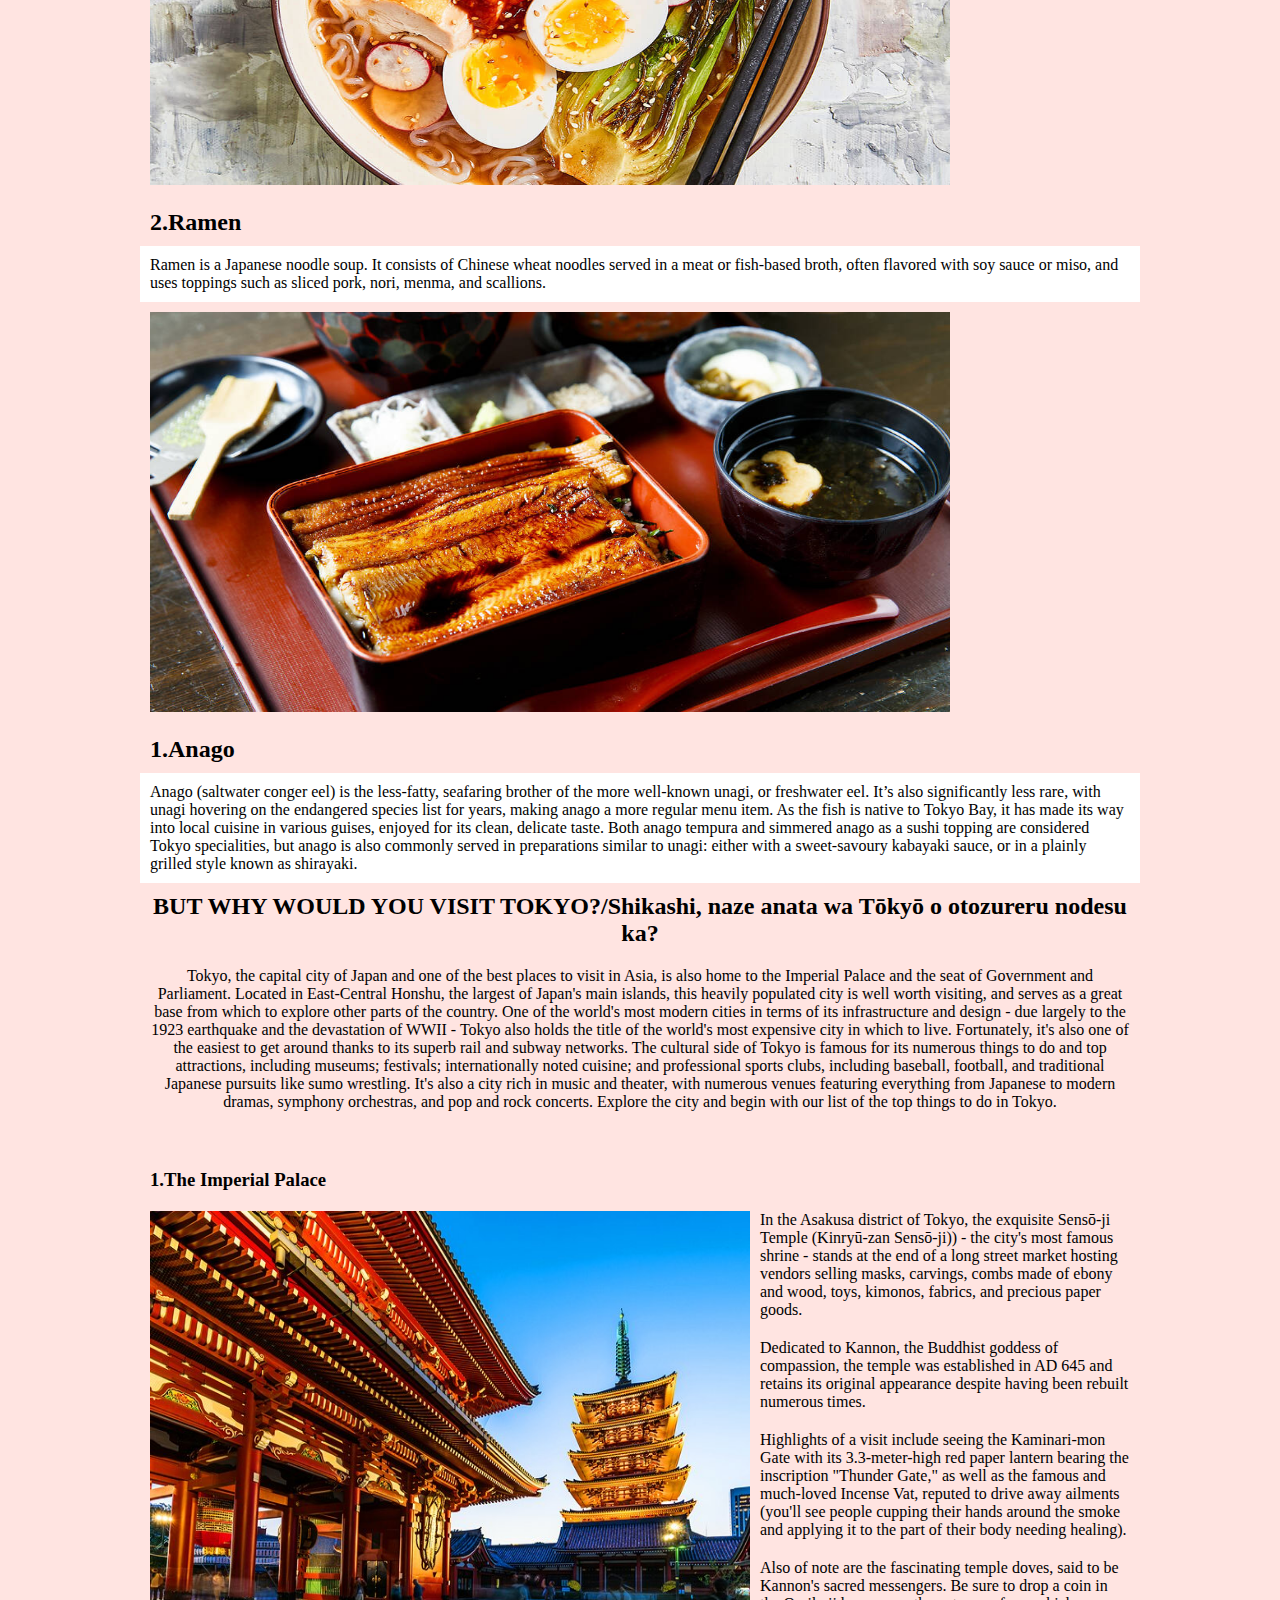
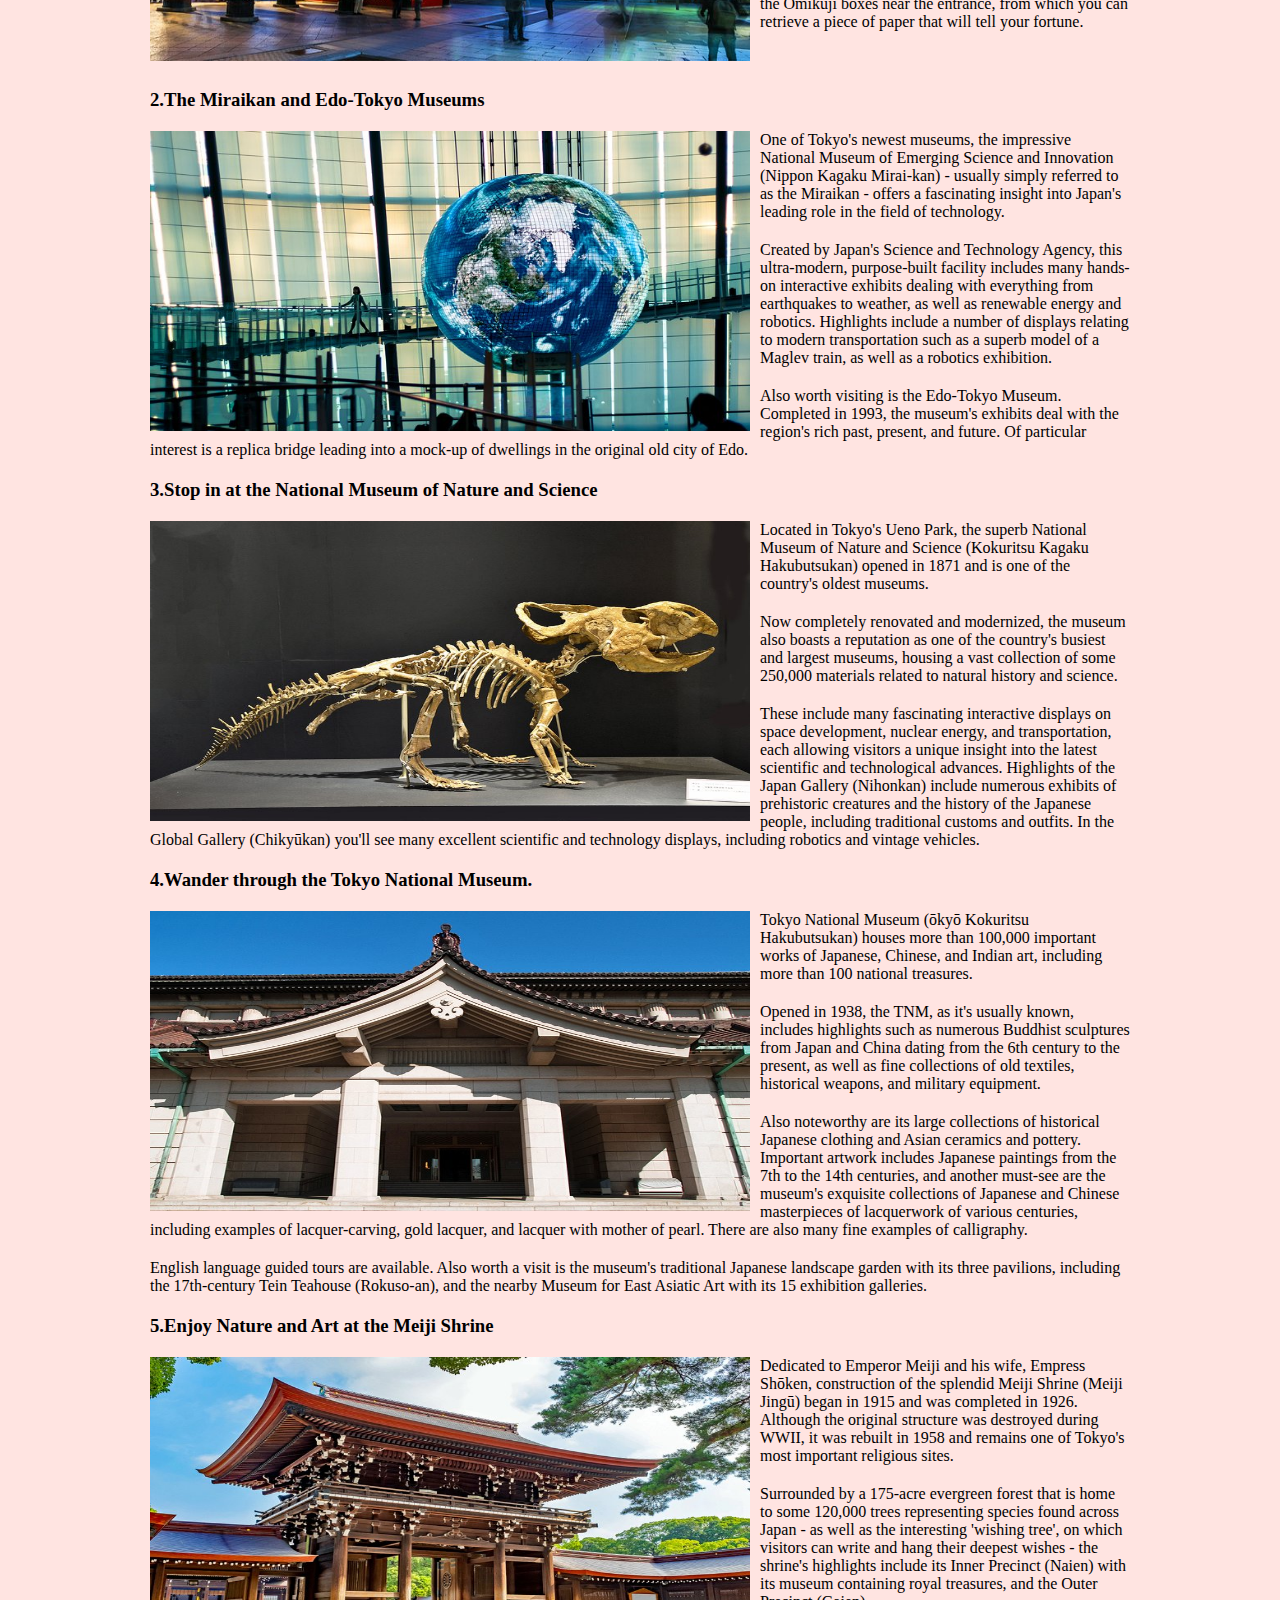
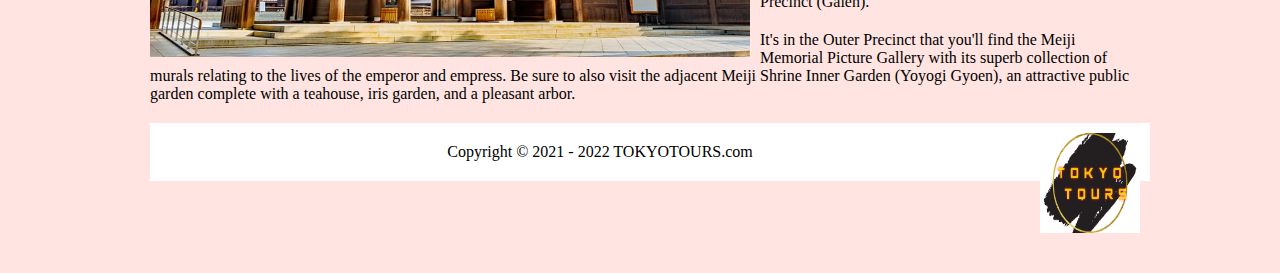
<file: LifeStyle.html>
<!DOCTYPE html>
<html>
<head>
<!-- Metas -->
<meta name="viewpoint" content="width=device-width, intial-scale=1.0">
<meta name="description" content="A website to help tourists get an amazing feel and view of what thier trip to TOKYO would be about, and why it would an amazing Journey there.">

<!-- Stylesheets -->
<link rel="stylesheet" type="text/css" href="Style.css">
<link rel="stylesheet" href="https://cdnjs.cloudflare.com/ajax/libs/font-awesome/4.7.0/css/font-awesome.min.css">

<title>LIFESTYLE | TOKYOTRIP.com</title>   
</head>
 <header>
     <div class="topnav" id="myTopnav">
	    <p align="center">
       <a href="index.html">Home</a>
	   <a href="About.html">About</a>
	   <a class="active"href="LifeStyle.html">LifeStyle</a>
	   <a href="Events.html">Events</a>
	   <a href="Connect.html">Connect</a>	
        <a href="javascript:void(0);" class="icon" onclick="myFunction()">
  </a>
</div>
 
 </header>
 <body>
      <h1>THE LATEST TRENDING FASHION IN TOKYO</h1>
	  <image src="Fashion.jpg" height="400" width="400" align="left">
	   <image src="Fashion3.jpg" height="300" width="200" align="center">
	   <image src="Fashion2.jpg" height="400" width="400" align="right">
	  <p style="background-color:#ffe4e1" align="center">Why Tokyo?: The Fashion Capital Where Rules Are Being Rewritten. 
	  Tokyo is considered as the Asian style capital, known for its vibrant youth fashion culture 
	  and trending street style, 
	  influencing the global fashion world.Tokyo is a metropolis like no other in the world.
	  From impressive architecture and heritage culture to crazy street fashion, and Japanese fashion brands that are known all over the world, Tokyo is a city that combines the past, the present and the future all in one place.
Today, Japan is the second-largest luxury market in the world, behind the US, but ahead of China. 
The younger generations are at the forefront of this trend, purchasing European high-end luxury brands like Balenciaga, Céline, and Gucci. This resulted in a total expenditure of $97 billion on footwear and clothing in 2017, pushing the Japanese annual luxury market growth rate to 7.6%.
With over 431,000 employees in clothing and textile manufacturing, the 
Japanese fashion industry has brought out some acclaimed brands that have made 
themselves a name all over the globe. Think of Rei Kawakubo who is the creative head behind 
Japanese fashion label Comme des Garçons, or famous streetwear brand BAPE. If you’re into these 
Japanese fashion brands based in Tokyo, then Ginza is the neighborhood to go to! Located southeast 
of Tokyo, Ginza is home to many luxury flagship stores and retailers such as Dover Street Market, 
luxury department store Mitsukoshi, or high-end boutique United Arrows.</p>
<h2 style="background-color:white" align="center">TOKYO STREETWEAR</h2>
<image src="Fashion6.jpg" height="300" width="250" align="right">
<image src="Fashion8.jpg" height="300" width="250" align="center">
<image src="Fashion4.jpg" height="400" width="250" align="left">
<p style="background-color:#ffe4e1" align="center">TOKYO Streetwear was created to meet a still unsatisfied demand from people looking for real Japanese style clothes until it was only supplied by the "Print on demand" 
sites offering low-quality design and clothing except some like artisthoodie.com</p>

<image src="Fashion5.jpg" height="400" width="750" align="center">
<p style="background-color:#ffe4e1">Japan has annual Fashion Runway which has attracted many tourists and its often hosted in the beautiful City Of TOKYO </p>
<h2>SOME PICTURES FROM THE LAST RUNWAY EVEN....</h2>
<image src="Fashion7.jpg" height="600" width="800" align="center">
<image src="Week.jpg" height="250" width="270" align="center">
<image src="Week1.jpg" height="250" width="270" align="center">
<image src="Week3.jpg" height="250" width="270" align="center">
<h1 style="color:white" align="center">THE FOOD</h1>
<p style="background-color:white" align="center">HERE ARE THE TOP 5 BEST CUISINES TO TRY IN TOKYO </p>

<image src="food1.jpg" height="400" width="800">
<h2  align="left">5.Tendon</h2>
<p style="background-color:white">The clue is in the name, a portmanteau of ‘tempura’ and ‘donburi’. Tendon is therefore a bowl of white rice topped with deep-fried seafood and vegetables. Today, tempura has evolved into a cuisine in its own right, with some specialist restaurants charging tens of thousands of yen for an elaborate set menu, yet tendon remains a humble, affordable dish loved by the masses. Made with fresh seafood that's fried in sesame oil (usually) until golden and crispy, tendon is a go-to fast-food when you need something filling and satisfying.</p>
<image src="food 2.jpg" height="400" width="800">
<h2 align="left">4.Chanko Nabe</h2>
<p style="background-color:white">This protein-rich stew is eaten in large quantities by sumo wrestlers during their weight-gaining phase. The soup is usually made from dashi or chicken stock, and the hotpot predominantly features chicken. That’s because chicken is associated with victory: in a tournament a wrestler should, like the bird, always be on two feet (he loses if any part of his body besides his soles touches the ground). However, you’ll also find chanko nabe made with pork to make the soup more flavourful. </p>
<image src="food 3.jpg" height="400" width="800">
<h2 align="left">3.Sushi</h2>
<p style="background-color:white">Ask a person outside of Japan what comes to mind when they think of Japanese food and they’ll probably say sushi. In fact, sushi as it’s known today is referred to as Edomae sushi, or ‘Edo-style sushi’. Originating in the 1820s, it was commonly served as a quick snack for Edoites at street stalls across Tokyo, with rice vinegar acting as a preserving agent for the fish and rice. It was Japan’s street food. These days you can indulge in classy (and eye-wateringly expensive) omakase courses at top-of-the-line sushi establishments, eat it as fresh as it gets at the fish market, or go cheap and cheerful at conveyor belt (kaitenzushi) or standing sushi restaurants.</p>
<image src="food 4.jpg" height="400" width="800">
<h2 align="left">2.Ramen</h2>
<p style="background-color:white">Ramen is a Japanese noodle soup. It consists of Chinese wheat noodles served in a meat or fish-based broth, often flavored with soy sauce or miso, and uses toppings such as sliced pork, nori, menma, and scallions. </p>
 <image src="food 5.jpg" height="400" width="800">
<h2 align="left">1.Anago</h2>
<p style="background-color:white">Anago (saltwater conger eel) is the less-fatty, seafaring brother of the more well-known unagi, or freshwater eel. It’s also significantly less rare, with unagi hovering on the endangered species list for years, making anago a more regular menu item. As the fish is native to Tokyo Bay, it has made its way into local cuisine in various guises, enjoyed for its clean, delicate taste. Both anago tempura and simmered anago as a sushi topping are considered Tokyo specialities, but anago is also commonly served in preparations similar to unagi: either with a sweet-savoury kabayaki sauce, or in a plainly grilled style known as shirayaki.</p>
 <h2 align="center">BUT WHY WOULD YOU VISIT TOKYO?/Shikashi, naze anata wa Tōkyō o otozureru nodesu ka?</h2>
 <p align="center">Tokyo, the capital city of Japan and one of the best places to visit in Asia, is also home to the Imperial Palace and the seat of Government and Parliament. Located in East-Central Honshu, the largest of Japan's main islands, this heavily populated city is well worth visiting, and serves as a great base from which to explore other parts of the country.
One of the world's most modern cities in terms of its infrastructure and design - due largely to the 1923 earthquake and the devastation of WWII - Tokyo also holds the title of the world's most expensive city in which to live. Fortunately, it's also one of the easiest to get around thanks to its superb rail and subway networks.
The cultural side of Tokyo is famous for its numerous things to do and top attractions, including museums; festivals; internationally noted cuisine; and professional sports clubs, including baseball, football, and traditional Japanese pursuits like sumo wrestling. It's also a city rich in music and theater, with numerous venues featuring everything from Japanese to modern dramas, symphony orchestras, and pop and rock concerts.
Explore the city and begin with our list of the top things to do in Tokyo.</p>
<p><Best Places for Tourist to visit when they come to Tokyo/p>
<h3 align="left">1.The Imperial Palace</h3>
<image src="Tour1.jpg" height="450" width="600" align="left">
 <p>In the Asakusa district of Tokyo, the exquisite Sensō-ji Temple (Kinryū-zan Sensō-ji)) - the city's most famous shrine - stands at the end of a long street market hosting vendors selling masks, carvings, combs made of ebony and wood, toys, kimonos, fabrics, and precious paper goods.</p>
 <p>Dedicated to Kannon, the Buddhist goddess of compassion, the temple was established in AD 645 and retains its original appearance despite having been rebuilt numerous times. </p>
 <p>Highlights of a visit include seeing the Kaminari-mon Gate with its 3.3-meter-high red paper lantern bearing the inscription "Thunder Gate," as well as the famous and much-loved Incense Vat, reputed to drive away ailments (you'll see people cupping their hands around the smoke and applying it to the part of their body needing healing).</p>
 <p>Also of note are the fascinating temple doves, said to be Kannon's sacred messengers. Be sure to drop a coin in the Omikuji boxes near the entrance, from which you can retrieve a piece of paper that will tell your fortune.</p>
 <pAfterwards, be sure to explore the rest of the 50-acre temple precinct with its warren of lanes. If you can, revisit the temple again at night for a completely different (and far less crowded) illuminated experience.></p>
 <h3 align="left">2.The Miraikan and Edo-Tokyo Museums</h3>
 <image src="Tour2.jpg" height="300" width="600" align="left">
 <p>One of Tokyo's newest museums, the impressive National Museum of Emerging Science and Innovation (Nippon Kagaku Mirai-kan) - usually simply referred to as the Miraikan - offers a fascinating insight into Japan's leading role in the field of technology.</p>
 <p>Created by Japan's Science and Technology Agency, this ultra-modern, purpose-built facility includes many hands-on interactive exhibits dealing with everything from earthquakes to weather, as well as renewable energy and robotics. Highlights include a number of displays relating to modern transportation such as a superb model of a Maglev train, as well as a robotics exhibition.</p>
 <p>Also worth visiting is the Edo-Tokyo Museum. Completed in 1993, the museum's exhibits deal with the region's rich past, present, and future. Of particular interest is a replica bridge leading into a mock-up of dwellings in the original old city of Edo.</p>
  <h3 align="left">3.Stop in at the National Museum of Nature and Science</h3>
 <image src="Tour3.jpg" height="300" width="600" align="left">
 <p>Located in Tokyo's Ueno Park, the superb National Museum of Nature and Science (Kokuritsu Kagaku Hakubutsukan) opened in 1871 and is one of the country's oldest museums.</p>
 <p>Now completely renovated and modernized, the museum also boasts a reputation as one of the country's busiest and largest museums, housing a vast collection of some 250,000 materials related to natural history and science.</p>
 <p>These include many fascinating interactive displays on space development, nuclear energy, and transportation, each allowing visitors a unique insight into the latest scientific and technological advances. Highlights of the Japan Gallery (Nihonkan) include numerous exhibits of prehistoric creatures and the history of the Japanese people, including traditional customs and outfits. In the Global Gallery (Chikyūkan) you'll see many excellent scientific and technology displays, including robotics and vintage vehicles.</p>
 <h3 align="left">4.Wander through the Tokyo National Museum.</h3>
 <image src="Tour4.jpg" height="300" width="600" align="left">
 <p>Tokyo National Museum (ōkyō Kokuritsu Hakubutsukan) houses more than 100,000 important works of Japanese, Chinese, and Indian art, including more than 100 national treasures.</p>
 <p>Opened in 1938, the TNM, as it's usually known, includes highlights such as numerous Buddhist sculptures from Japan and China dating from the 6th century to the present, as well as fine collections of old textiles, historical weapons, and military equipment.</p>
 <p>Also noteworthy are its large collections of historical Japanese clothing and Asian ceramics and pottery. Important artwork includes Japanese paintings from the 7th to the 14th centuries, and another must-see are the museum's exquisite collections of Japanese and Chinese masterpieces of lacquerwork of various centuries, including examples of lacquer-carving, gold lacquer, and lacquer with mother of pearl. There are also many fine examples of calligraphy.</p>
 <p>English language guided tours are available. Also worth a visit is the museum's traditional Japanese landscape garden with its three pavilions, including the 17th-century Tein Teahouse (Rokuso-an), and the nearby Museum for East Asiatic Art with its 15 exhibition galleries.</p>
 <h3 align="left">5.Enjoy Nature and Art at the Meiji Shrine</h3>
 <image src="Tour5.jpg" height="300" width="600" align="left">
 <p>Dedicated to Emperor Meiji and his wife, Empress Shōken, construction of the splendid Meiji Shrine (Meiji Jingū) began in 1915 and was completed in 1926. Although the original structure was destroyed during WWII, it was rebuilt in 1958 and remains one of Tokyo's most important religious sites.</p>
 <p>Surrounded by a 175-acre evergreen forest that is home to some 120,000 trees representing species found across Japan - as well as the interesting 'wishing tree', on which visitors can write and hang their deepest wishes - the shrine's highlights include its Inner Precinct (Naien) with its museum containing royal treasures, and the Outer Precinct (Gaien).</p>
 <p>It's in the Outer Precinct that you'll find the Meiji Memorial Picture Gallery with its superb collection of murals relating to the lives of the emperor and empress. Be sure to also visit the adjacent Meiji Shrine Inner Garden (Yoyogi Gyoen), an attractive public garden complete with a teahouse, iris garden, and a pleasant arbor.</p>
 </body>
     <footer>
	 <image src="pic1.jpg" height="100" width="100" align="right">
        <div class="copyright"> 	
        <p align="center">Copyright &copy; 2021 - 2022 TOKYOTOURS.com</p>
		</div>
      </footer>
</file>
<file: Style.css>
*{
	margin: 0px;
	padding: 10px;
}

head {
	max-width: 1000px;
	float: none;
	margin: auto;
	font-family: Optima;
	background-color: #ffe4e1
}
body {
	max-width: 1000px;
	float: none;
	margin: auto;
	font-family: Optima;
	background-color: #ffe4e1
}

header{
      width: 100%
      display: inline-block;
	  background-color: ffe4e1;
	  color: black;	
	 font-family: Fantasy; 
}

.aside-left {
      width: 20%
      float: left;
      display: block;
      min-height: 300px;
}
main {
     width: 60%
     float: left;	 
	 display: block;
	 min-height: 300px;
	 color:black;
	 background-color: #ffe4e1;
	 font-family: Optima;
	 
}
aside {	 
     width: 20%;
	 float: right;
	 display: block;
	 min-height: 300px;
	 color:red;
	 background-color: #ffe4e1;
}	
footer { 
      width: 100%;
	  display: inline-block;
	  background-color: #ffe4e1;
	  font-family: Fantasy;
}
.left-footer {
     width:30%;
     float: left;	 
	 display: block;
	 min-height: 200px
	 
}
.center-footer {
         width: 33%;	
		 float: left;
		 display: block;
		 min-height: 200px;
		 color:red;
}
.right-footer{
	width:33% 
	float: right;
	display: block;
	min-height: 200px
}	
 
.copyright {
     width: 100%
     display: inline-block;	 
	 background-color: white;
	 color:black;
}
/* Add a black background color to the top navigation */
.topnav {
	background-color: black;
  overflow: hidden;
}

/* Style the links inside the navigation bar */
.topnav a {
  float: left;
  color: #f2f2f2;
  text-align: center;
  padding: 14px 16px;
  text-decoration: none;
  font-size: 17px;
}

.topnav a.active {
  background-color: #ffe4e1;
  color: black;
}

/* Change the color of links on hover */
.topnav a:hover {
  background-color: white;
  color: black;
} 
.sign-up-form
{
	
	width:600px;
	box-shadow: 0 0 3px 0 rgba(0,0,0,0,3);
	background: #fff;
	padding: 20px;
	margin: 8% auto;
	text-align: center
}	
.sign-up-form h1
{
  color: #black;
margin-bottom: 30px;  
}
.input-box
{
	border-radius: 20px;
	padding: 10px;
	margin: 10px 0;
	width: 100%;
	border: 1px solid #999;
	outline: none;
}	
button
{
	color:#black;
	width: 100%
	padding: 10px;
	border-radius: 20px;
	font-size: 35px;
	margin: 10px 0;
	border: none;
	outline: none;
	cursor: pointer;
}
</file>
